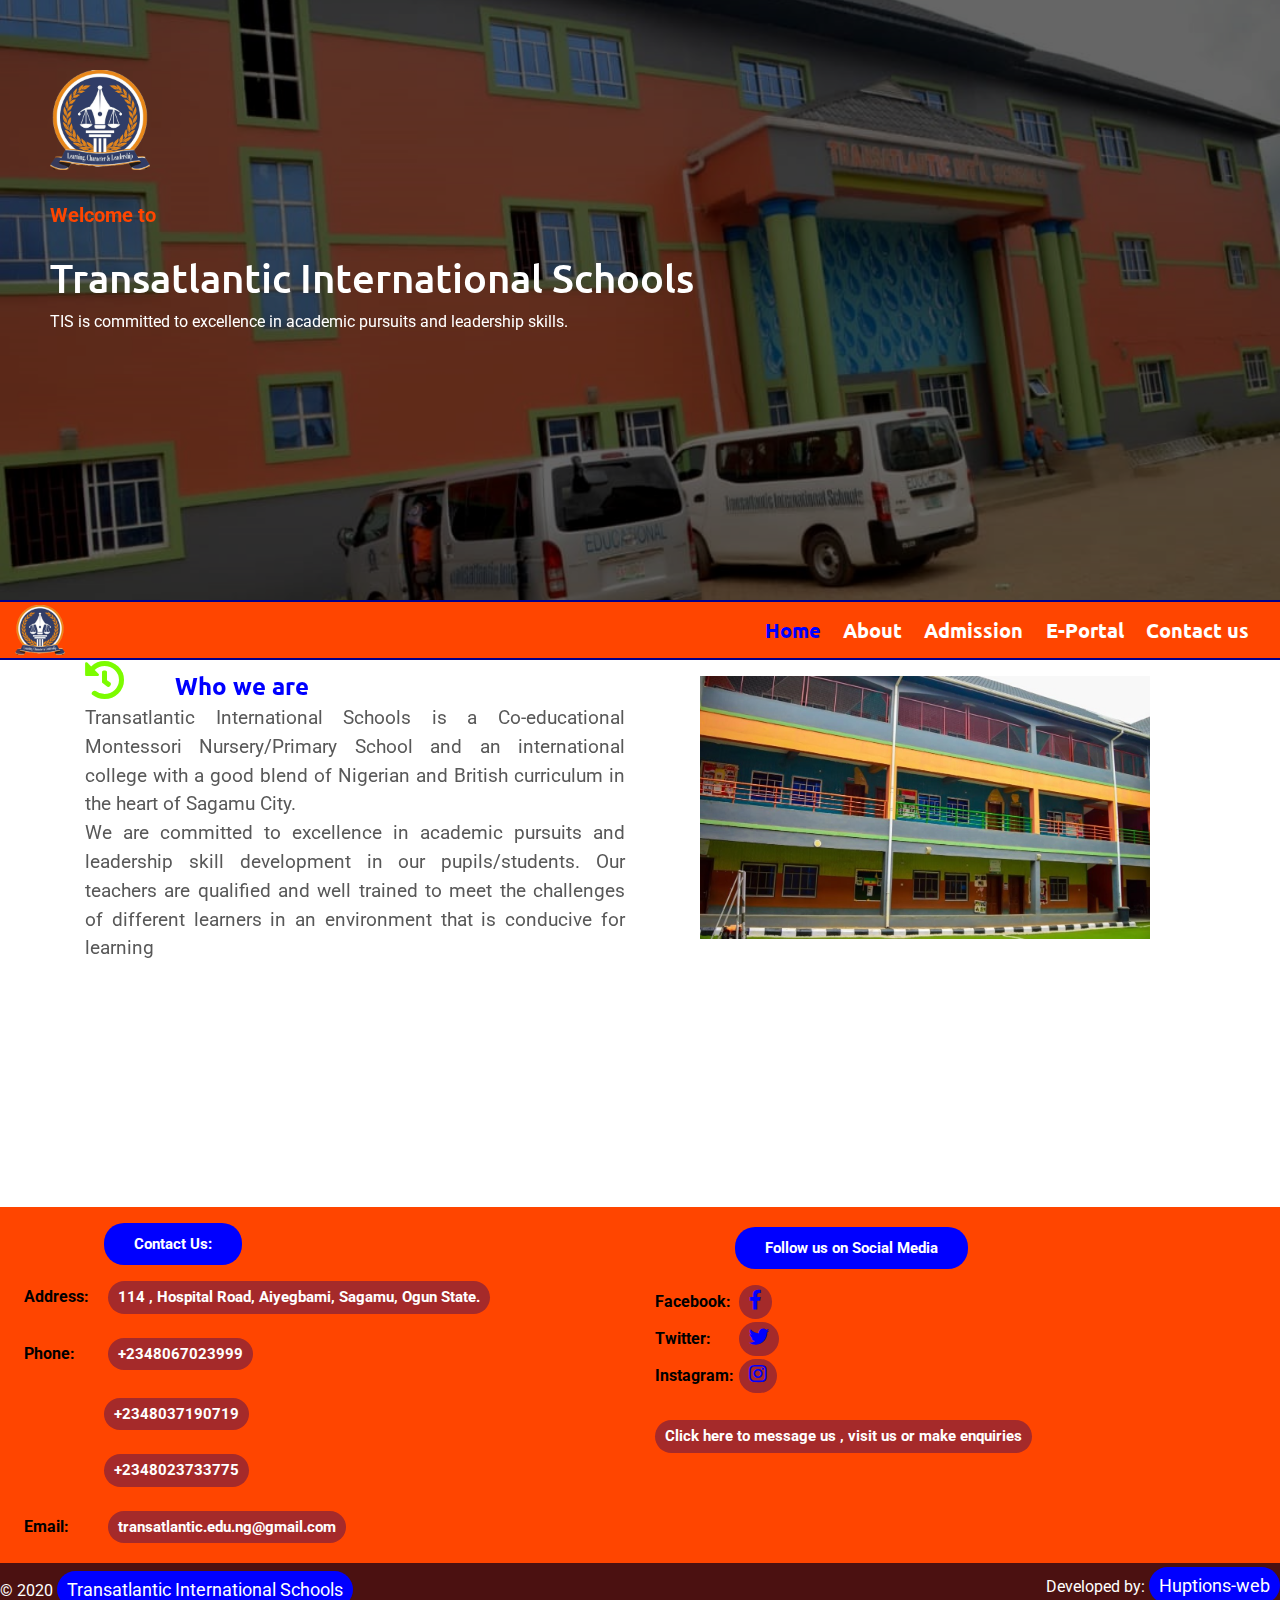
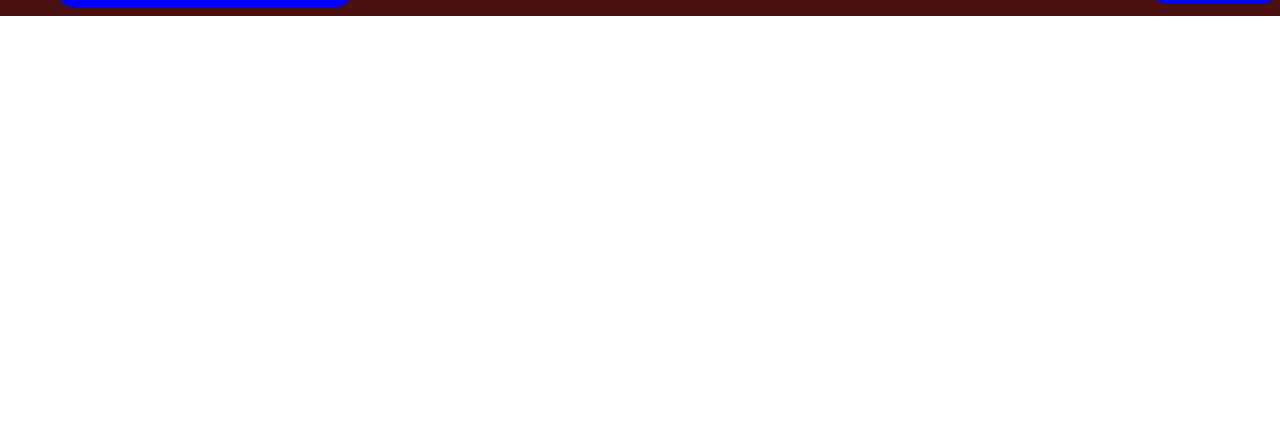
<file: index.html>
<!DOCTYPE html>
<html lang="en">

<head>
  <meta charset="UTF-8">
  <meta name="viewport" content="width=device-width, initial-scale=1.0">
  <title>TIS</title>
  <!-------FONT AWESOME----------->
  <link rel="stylesheet" href="./css/all.css">
  <link rel="stylesheet" href="./webfonts/fa-brands-400.svg">
  <!-- <script src="https://kit.fontawesome.com/3b7f70a446.js" crossorigin="anonymous"></script> -->
  <!---------FAVICON---------->
  <link rel="shortcut icon" type="image/jpg" href="./images/School-Logo1.png">
  <!-- jQuery library -->
  <script src="https://ajax.googleapis.com/ajax/libs/jquery/3.5.1/jquery.min.js"></script>
  <!-- Latest compiled and minified CSS -->
  <link rel="stylesheet" href="https://maxcdn.bootstrapcdn.com/bootstrap/4.5.0/css/bootstrap.min.css">

  <!-- Popper JS -->
  <script src="https://cdnjs.cloudflare.com/ajax/libs/popper.js/1.16.0/umd/popper.min.js"></script>
 <!-- Latest compiled JavaScript -->
<script src="https://maxcdn.bootstrapcdn.com/bootstrap/4.5.0/js/bootstrap.min.js"></script>
<!--data-aos-sanimation-->
<link rel="stylesheet" href="https://unpkg.com/aos@next/dist/aos.css" />
<!--------Main css-------->
<link rel="stylesheet" href="style.css">
<!---------Hamburger Menu ---------->
<link rel="stylesheet" href="./menu.css">
<!---------google fonts--------->
<style>
  @import url('https://fonts.googleapis.com/css2?family=Montserrat:wght@200&family=Roboto:wght@300&family=Ubuntu&display=swap');
  </style>
<!-------Animate.css
<link rel="stylesheet" href="https://cdnjs.cloudflare.com/ajax/libs/animate.css/4.0.0/animate.min.css"/>  -->
</head>

<body>


  <!----------image slider------------>
  <div id="carouselExampleSlidesOnly" class="carousel slide" data-ride="carousel">
    <div class="carousel-inner">
      <div class="carousel-item active">
        <img class="d-block w-100" src="./images/schfront.jpg">
        <div class="carousel-overlay"></div>
      </div>
      <div class="carousel-item">
        <img class="d-block w-100" src="./images/class4.jpg">
        <div class="carousel-overlay"></div>
      </div>
      <div class="carousel-item">
        <img class="d-block w-100" src="./images/tis-children.jpg">
        <div class="carousel-overlay"></div>
      </div>
      <div class="carousel-item">
        <img class="d-block w-100" src="./images/football.jpg">
        <div class="carousel-overlay"></div>
      </div>
      <div class="carousel-item">
        <img class="d-block w-100" src="./images/swimming pool.jpg">
        <div class="carousel-overlay"></div>
      </div>
    </div>
  </div>
  
  <div >
    <div class="header-flex " data-aos="zoom-in" data-aos-easing="ease-in-sine" data-aos-duration="300">
      <div id="overlay-item-1">
        <img src="./images/School-Logo1.png" alt="">
      </div>

      <div id="overlay-item-2">
        <div id="head-span"><span>Welcome to</span></div>
        <br>
        
        <div>
          <h1>Transatlantic International Schools</h1>
        </div>
        <div><span>TIS is committed to excellence in academic pursuits and leadership skills.</span></div>



      </div>
    </div>
  </div>


  <!--------Navigation-------------->
  <div class=" sticky-top" data-aos="zoom-in" data-aos-once ="true" data-aos-easing="ease-in-sine" data-aos-anchor=".overlay" data-aos-duration="300">
    <nav id="nav-bar" class="navbar navbar-expand-lg orange-red">
      <a class="navbar-brand " href="./index.html"><img src="./images/School-Logo1.png" alt=""></a>
      <button class="navbar-toggler" type="button" data-toggle="collapse" data-target="#navbarNav"
        aria-controls="navbarNav" aria-expanded="false" aria-label="Toggle navigation">
        <span class="navbar-toggler-icon"></span>
      </button>
      <div class="collapse navbar-collapse" id="navbarNav">
        <ul class="navbar-nav ml-auto ">
          <li class="nav-item ">
            <a class="nav-link active" href="./index.html" >Home <span
                class="sr-only">(current)</span></a>
          </li>
          <li class="nav-item">
            <a class="nav-link" href="./about.html">About</a>
          </li>
          <li class="nav-item">
            <a class="nav-link" href="./admission.html">Admission</a>
          </li>
          <li class="nav-item">
            <a class="nav-link" href="./academics.html">E-Portal</a>
          </li> <!--
          <li class="nav-item">
            <a class="nav-link " href="./gallery.html">Gallery</a>
          </li>
          <li class="nav-item">
            <a class="nav-link " href="./newsAndEvents.html">News &amp; Events</a>
          </li>
          <li class="nav-item">
            <a class="nav-link " href="./hostelAccomodation.html">Hostel Accomodation</a>
          </li> -->
          <li class="nav-item">
            <a class="nav-link" href="./contact-us.html">Contact us</a>
          </li>
        </ul>
      </div>
    </nav>

    <div class="row d-md-block d-lg-none d-sm-block ">
      <div class="col-md-12 col-lg-12 col-sm-12  px-3 " id="highlight">

        <div class="menu" data-toggle="collapse" data-target="#collapsibleNavbar">
          <div class="menuBurger">
          </div>
        </div>

        <div class="row">
          <div class="col">
            <div class="collapse navbar-collapse position-absolute" id="collapsibleNavbar">
              <ul class="list-group respon-burger">
                <a href="./index.html" style="border-bottom: darkblue solid 2px;">
                  <li class="list-group-item active">Home</li>
                </a>
                <a href="./about.html">
                  <li class="list-group-item ">About</li>
                </a>
                <a href="./admission.html">
                  <li class="list-group-item ">Admission</li>
                </a>
                <a href="./academics.html">
                  <li class="list-group-item ">E-Portal</li>
                </a>
                <!--
                <a href="./gallery.html">
                  <li class="list-group-item ">Gallery </li>
                </a>
                <a href="./newsAndEvents.html">
                  <li class="list-group-item ">News &amp; Events</li>
                </a>
                <a href="./hostelAccomodation.html">
                  <li class="list-group-item ">Hostel Accomodation</li>
                </a> -->
                <a href="./contact-us.html">
                  <li class="list-group-item ">Contact Us</li>
                </a>
              </ul>
            </div>
          </div>
        </div>

      </div>
    </div>
  </div>

  </div>
  <div class="container">
    <div class="row">
      <aside class="col-md-6" data-aos="zoom-in" data-aos-easing="ease-in-sine" data-aos-duration="300" >
        <i class="fas fa-history"></i><span class="head1">Who we are</span>
        <p>Transatlantic International Schools is a Co-educational Montessori Nursery/Primary School and an
          international college with a good blend of Nigerian and British curriculum in the heart of Sagamu City.
          <br>
          We are committed to excellence in academic pursuits and leadership skill development in our pupils/students.
          Our teachers are qualified and well trained to meet the challenges of different learners in an environment
          that is conducive for learning
        </p>

      </aside>
      <aside
        class="col-md-6 pt-3 rounded mx-auto col-md-push-6 text-center " data-aos="zoom-in" data-aos-easing="ease-in-sine" data-aos-duration="300">
        <img class="img-fluid " src="./images/schbuild side.jpg" alt="" width="450px" height="400px">

      </aside>
      <div class="container-fluid">
        <div class="row">
          <aside class="col-md-12" data-aos="zoom-in" data-aos-easing="ease-in-sine" data-aos-duration="300">
            <i class="fas fa-fingerprint"></i><span class="head1">What makes us unique</span>
          </aside>
        </div>
      </div>


      <div class="container">
        <div class="row">

          <aside class="col-md-4 px-5 " data-aos="zoom-in" data-aos-easing="ease-in-sine" data-aos-duration="300">

            <ul>
              <li>
                <p>Montessori methods of teaching in our nursery and primary school</p>
              </li>
              <li>
                <p>A unique blend of British and Nigerian curriculum in our college</p>
              </li>
              <li>
                <p>Professional and well trained teaching and non-teaching staff</p>
              </li>



            </ul>

          </aside>

          <aside class="col-md-4 px-5"data-aos="zoom-in" data-aos-easing="ease-in-sine" data-aos-duration="300">

            <ul>
              <li>
                <p>Well equipped science laboratory</p>
              </li>
              <li>
                <p>Library facility with internet access</p>
              </li>
              <li>
                <p>Coding and robotics from basic classes to college</p>
              </li>
              <li>
                <p>Purpose built boarding facilities</p>
              </li>
            </ul>
          </aside>

          <aside class="col-md-4 px-5" data-aos="zoom-in" data-aos-easing="ease-in-sine" data-aos-duration="300">

            <ul>
              <li>
                <p>Sporting facilities</p>
              </li>
              <li>
                <p>Mini football playing ground</p>
              </li>
              <li>
                <p>Standard swimming pool</p>
              </li>
              <li>
                <p>Taekwondo</p>
              </li>
              <li>
                <p>Table tennis and other indoor games</p>
              </li>
            </ul>
          </aside>
        </div>
      </div>
      <aside class="col-md-12 " data-aos="zoom-in" data-aos-easing="ease-in-sine" data-aos-duration="300">
        <i class="fa fa-low-vision " aria-hidden="true"></i><span class="head1">Our Vision</span>

        <p> To develop and nurture future leaders through academic excellence and sound moral teachings</p>
        <i class="fas fa-road"></i><span class="head1">Our Mission</span>

        <p> Transatlantic International School shall be a veritable institution for academic excellence and high moral
          standards. </p>
        <p> We shall nurture the individual talent and ability of our students through rigorous standard base academic
          instructions, proactive and adaptable professionals, evolving and progressive academic curriculum and world
          class techniques and facilities.</p>
        <i class="fab fa-vuejs"></i><span class="head1">Our Values</span>
        <p>Diversity , Communality , Mutual Respect , Excellence, Learning for all.</p>



      </aside>



    </div>
  </div>

  <!-- Footer -->
  <footer class="page-footer font-small orange-red" data-aos="slide-down" data-aos-easing="ease-in-sine" data-aos-duration="300">

    <!-- Footer Elements -->
    <div class="container-fluid px-4 py-3">

      <!-- Grid row-->
      <div class="row">

        <!-- Grid column -->
        <!--Left Footer-->
        <div class="col-md-6 left-footer">

          <button id="footer-button" class="phone-button1">
            Contact Us:</button>
          <p></p>
          <label class="flabel" for="address"><strong>Address:</strong></label>
          <button class="phone-button mb-4">114 , Hospital Road, Aiyegbami, Sagamu, Ogun State.</button>
          <br>
          <label class="flabel" for="Phone"><strong>Phone:</strong></label>
          <a href="tel:+2348067023999"><button class="phone-button">+2348067023999</button></a>
          <br>
          <br>
          <div class="footer-tel"><a href="tel:+2348037190719"><button class="phone-button">+2348037190719</button></a>
          </div>
          <br>
          <div class="footer-tel"><a href="tel:+2348023733775"><button class="phone-button">+2348023733775</button></a>
          </div>

          <br>
          <label class="flabel" for="email"><strong>Email:</strong></label>
          <button class="phone-button">transatlantic.edu.ng@gmail.com</button>



        </div>
        <!-- Right Footer-->
        <div class="col-md-6 py-1 right-footer">
          <div class="row">
            <div class="col-sm-12">
              <button id="footer-button" class="phone-button1">
                Follow us on Social Media</button>
            </div> 
            
            <div class="col-sm-12 mb-1">
              <p></p>
              <!-- Facebook -->
              <label class="flabel" for="Phone"><strong>Facebook: </strong> </label>
              <a href="https://www.facebook.com/transatlantic.tissagamu.5" target="_blank" class="fb-ic"><button
                  class="phone-button"><i class="fab fa-facebook-f fa-sm white-text   fa-2x"> </i></button></a>
              </a>
              <br>
              <!-- Twitter -->
              <label class="flabel" for="Phone"><strong>Twitter: </strong> </label>
              <a href="https://twitter.com/TISSagamu?fbclid=IwAR2NcwVfiti1mdEPLuRrrgazNA62UHzjVBWa6Z8izoxHnrkAF1EKNpi2HZA"
                target="_blank" class="tw-ic">
                <button class="phone-button"><i class="fab fa-twitter fa-sm white-text   fa-2x"> </i></button>

              </a>
              <br>
              <!--Instagram-->
              <label class="flabel" for="Phone"><strong>Instagram: </strong> </label>
              <a href="https://www.instagram.com/tis_sagamu/" target="_blank" class="ins-ic">
                <button class="phone-button"> <i class="fab fa-instagram fa-sm white-text  fa-2x"> </i></button>
              </a>
              <br>
              <br>
              <div>
                <a href="./contact-us.html"><button class="phone-button"> Click here to message us , visit us or make enquiries</button></a>

              </div>
            </div>
          </div>

        </div>
        <!-- Grid column -->

      </div>
      <!-- Grid row-->

    </div>
    <!-- Footer Elements -->
    <div class="footer-div">
      <!-- Copyright -->
      <div class="footer-copyright text-center py-2">© 2020
        <button class="phone-button1"><a href="http://transatlantic-hall.com"> Transatlantic International
            Schools</a></button>

      </div>
      <!-- Copyright -->

      <!-- developer info -->
      <div class="footer-copyright text-center py-1"> Developed by:
        <button class="phone-button1"><a href="tel:+2348161314411"> Huptions-web</a></button>

      </div>
    </div>
    <!-- Cdeveloper info -->

  </footer>
  <!-- Footer -->



   <!--DATA-AOS-ANIMATION-->
 <script src="https://unpkg.com/aos@next/dist/aos.js"></script>
 <script>
   AOS.init();
 </script>
 <!--Hamburger Menu-->
  <script src="./menu.js"></script>
   <!--to give active link a border-bottom-->
  
 

</body>

</html>
</file>
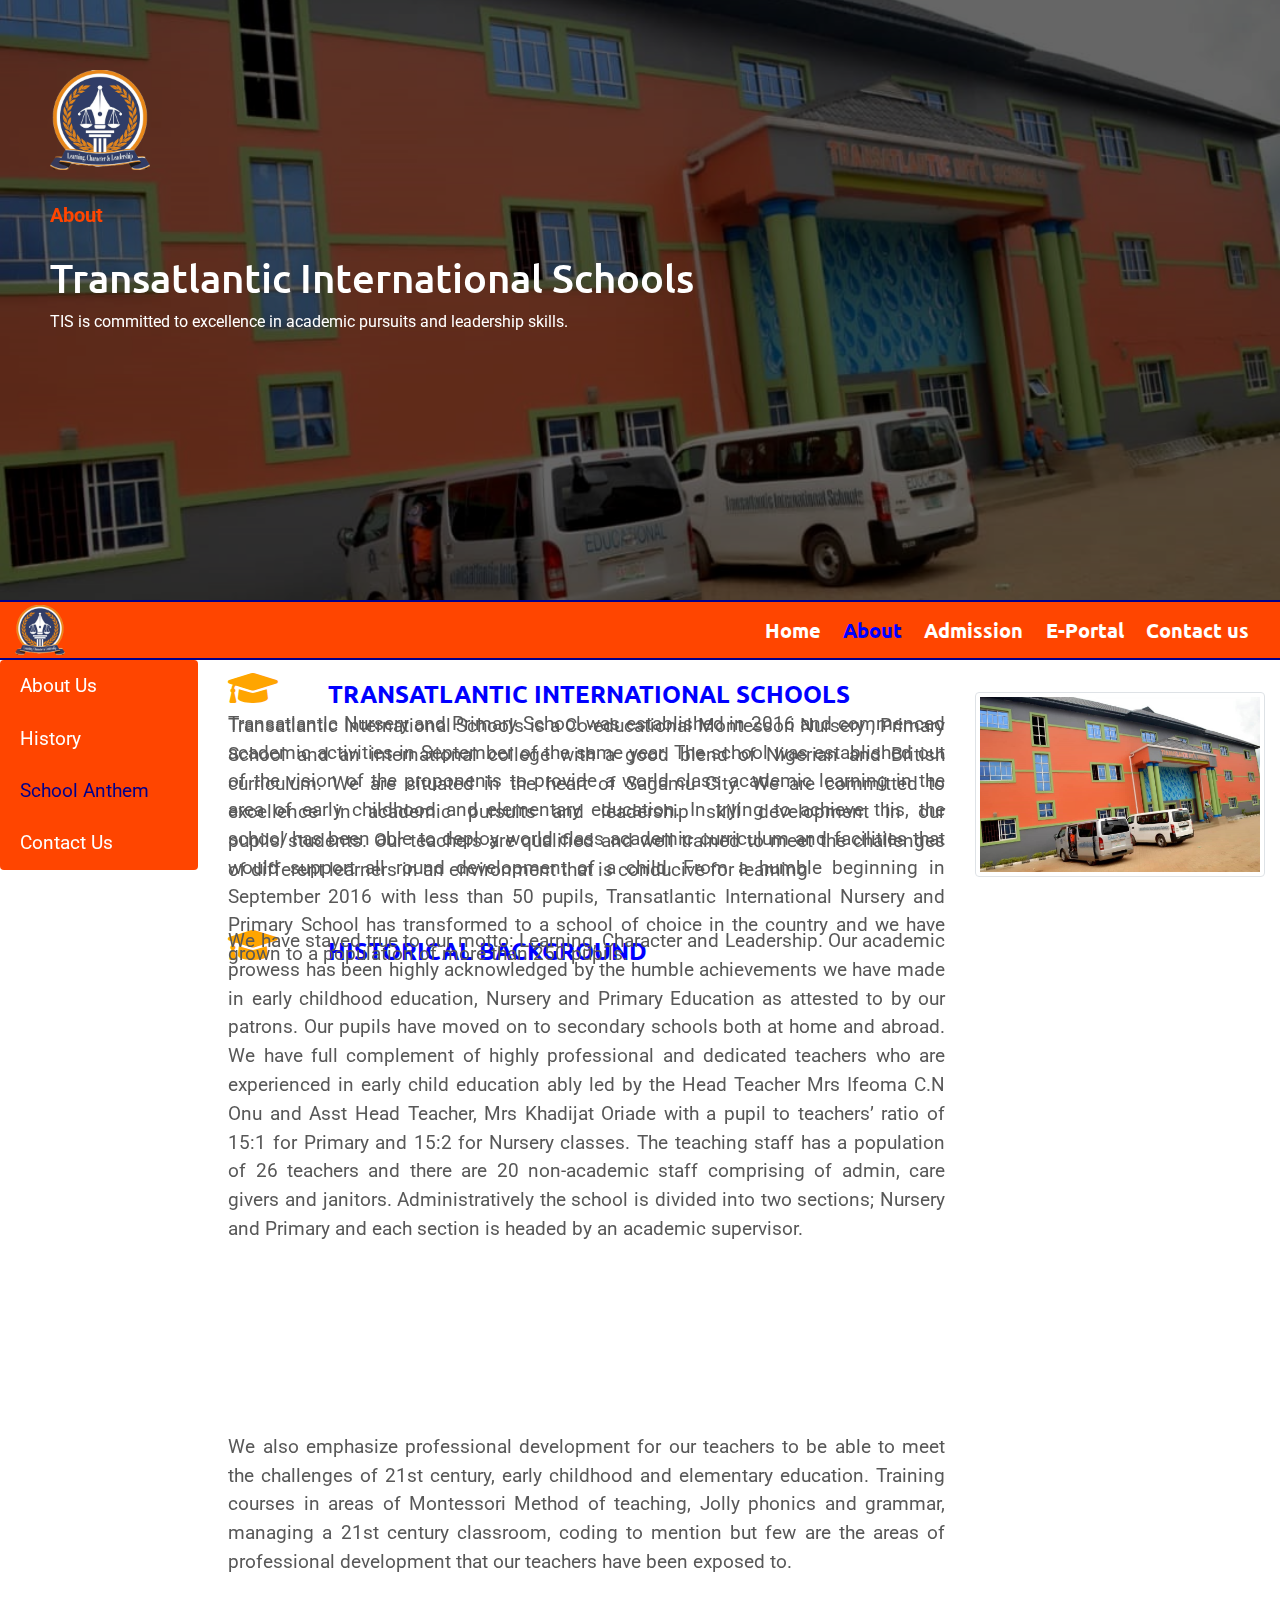
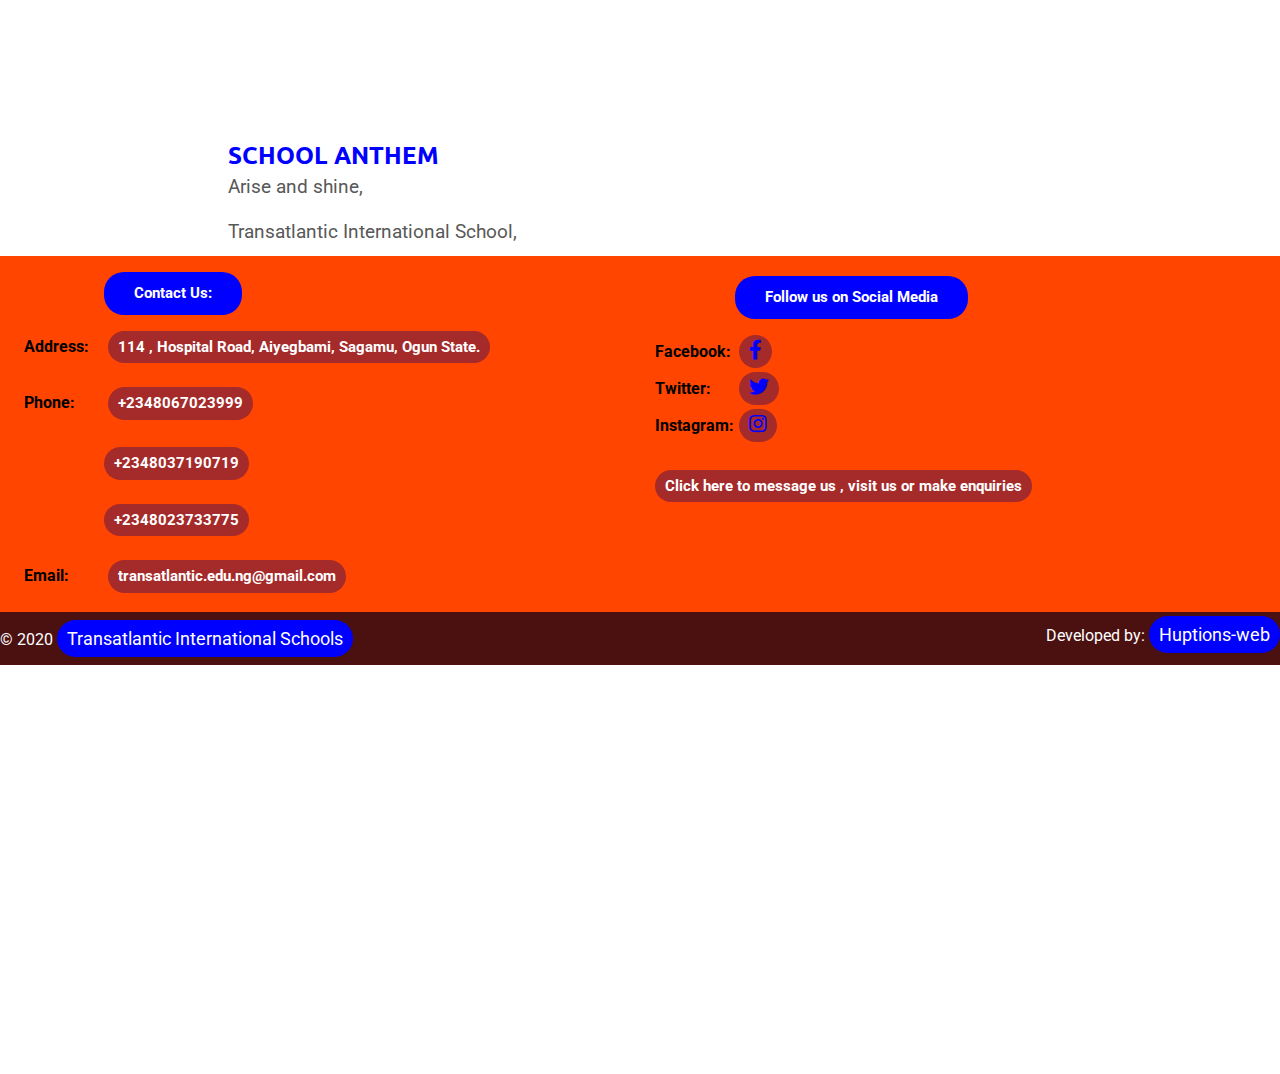
<file: about.html>
<!DOCTYPE html>
<html lang="en">

<head>
  <meta charset="UTF-8">
  <meta name="viewport" content="width=device-width, initial-scale=1.0">
  <title>TIS</title>
  <!-------FONT AWESOME----------->
  <link rel="stylesheet" href="./css/all.css">
  <link rel="stylesheet" href="./webfonts/fa-brands-400.svg">
  <!-- <script src="https://kit.fontawesome.com/3b7f70a446.js" crossorigin="anonymous"></script> -->
  <!---------FAVICON---------->
  <link rel="shortcut icon" type="image/jpg" href="./images/School-Logo1.png">
  <!-- jQuery library -->
  <script src="https://ajax.googleapis.com/ajax/libs/jquery/3.5.1/jquery.min.js"></script>
  <!-- Latest compiled and minified CSS -->
  <link rel="stylesheet" href="https://maxcdn.bootstrapcdn.com/bootstrap/4.5.0/css/bootstrap.min.css">
  <!-- Popper JS -->
  <script src="https://cdnjs.cloudflare.com/ajax/libs/popper.js/1.16.0/umd/popper.min.js"></script>

<!-- Latest compiled JavaScript -->
<script src="https://maxcdn.bootstrapcdn.com/bootstrap/4.5.0/js/bootstrap.min.js"></script>
<!--data-aos-sanimation-->
<link rel="stylesheet" href="https://unpkg.com/aos@next/dist/aos.css" />
<!--------Main css-------->
<link rel="stylesheet" href="style.css">
<!---------Hamburger Menu ---------->
<link rel="stylesheet" href="./menu.css">

<!---------google fonts--------->
<style>
  @import url('https://fonts.googleapis.com/css2?family=Montserrat:wght@200&family=Roboto:wght@300&family=Ubuntu&display=swap');
  </style>
<!-------Animate.css
<link rel="stylesheet" href="https://cdnjs.cloudflare.com/ajax/libs/animate.css/4.0.0/animate.min.css"/>  -->
</head>

<body style="position: relative;" data-spy="scroll" data-target="#scroll-about">


  <!----------image slider------------>
  <div id="carouselExampleSlidesOnly" class="carousel slide" data-ride="carousel">
    <div class="carousel-inner">
      <div class="carousel-item active">
        <img class="d-block w-100" src="./images/schfront.jpg">
        <div class="carousel-overlay"></div>
      </div>
      <div class="carousel-item">
        <img class="d-block w-100" src="./images/class4.jpg">
        <div class="carousel-overlay"></div>
      </div>
      <div class="carousel-item">
        <img class="d-block w-100" src="./images/tis-children.jpg">
        <div class="carousel-overlay"></div>
      </div>
      <div class="carousel-item">
        <img class="d-block w-100" src="./images/football.jpg">
        <div class="carousel-overlay"></div>
      </div>
      <div class="carousel-item">
        <img class="d-block w-100" src="./images/swimming pool.jpg">
        <div class="carousel-overlay"></div>
      </div>
    </div>
  </div>



    <div class="header-flex " data-aos="zoom-in" data-aos-easing="ease-in-sine" data-aos-duration="300">
      <div id="overlay-item-1">
        <img src="./images/School-Logo1.png" alt="">
      </div>

      <div id="overlay-item-2">
        <div id="head-span"><span>About</span></div>
        <br>
        
        <div>
          <h1>Transatlantic International Schools</h1>
        </div>
        <div><span>TIS is committed to excellence in academic pursuits and leadership skills.</span></div>



      </div>
    </div>
  


  <!--------Navigation-------------->
  <div class=" sticky-top" data-aos="zoom-in" data-aos-once ="true" data-aos-easing="ease-in-sine" data-aos-anchor=".overlay" data-aos-duration="300">
    <nav id="nav-bar" class="navbar navbar-expand-lg orange-red">
      <a class="navbar-brand " href="./index.html"><img src="./images/School-Logo1.png" alt=""></a>
      <button class="navbar-toggler" type="button" data-toggle="collapse" data-target="#navbarNav"
        aria-controls="navbarNav" aria-expanded="false" aria-label="Toggle navigation">
        <span class="navbar-toggler-icon"></span>
      </button>
      <div class="collapse navbar-collapse" id="navbarNav">
        <ul class="navbar-nav ml-auto ">
          <li class="nav-item ">
            <a class="nav-link " href="./index.html">Home </a>
          </li>
          <li class="nav-item">
            <a class="nav-link active" href="./about.html" >About<span
                class="sr-only">(current)</span></a>
          </li>
          <li class="nav-item">
            <a class="nav-link" href="./admission.html">Admission</a>
          </li>
          <li class="nav-item">
            <a class="nav-link" href="./academics.html">E-Portal</a>
          </li>  <!--
          <li class="nav-item">
            <a class="nav-link " href="./gallery.html">Gallery</a>
          </li>
         
          <li class="nav-item">
            <a class="nav-link " href="./newsAndEvents.html">News &amp; Events</a>
          </li>
          <li class="nav-item">
            <a class="nav-link " href="./hostelAccomodation.html">Hostel Accomodation</a>
          </li> -->
          <li class="nav-item">
            <a class="nav-link" href="./contact-us.html">Contact us</a>
          </li>
        </ul>
      </div>
    </nav>

    <div class="row d-md-block d-lg-none d-sm-block ">
      <div class="col-md-12 col-lg-12 col-sm-12  px-3 " id="highlight">

        <div class="menu" data-toggle="collapse" data-target="#collapsibleNavbar">
          <div class="menuBurger">
          </div>
        </div>

        <div class="row">
          <div class="col">
            <div class="collapse navbar-collapse position-absolute" id="collapsibleNavbar">
              <ul class="list-group respon-burger">
                <a href="./index.html">
                  <li class="list-group-item ">Home</li>
                </a>
                <a href="./about.html">
                  <li class="list-group-item active" style="border-bottom: darkblue solid 2px;">About</li>
                </a>
                <a href="./admission.html">
                  <li class="list-group-item ">Admission</li>
                </a>
                <a href="./academics.html">
                  <li class="list-group-item ">E-Portal</li>
                </a>
                <!--
                <a href="./gallery.html"><li class="list-group-item ">Gallery </li></a>
                <a href="./newsAndEvents.html"><li class="list-group-item ">News &amp; Events</li></a>
                <a href="./hostelAccomodation.html"><li class="list-group-item ">Hostel Accomodation</li></a>
                -->
                <a href="./contact-us.html">
                  <li class="list-group-item ">Contact Us</li>
                </a>
              </ul>
            </div>
          </div>
        </div>

      </div>
    </div>
  </div>

 
  
  <!--TESTING SCROLL SPY-->
  <div class="container-fluid" >
    <div class="row">
      <div id="scroll-about" class="list-group col-md-2 col-lg-2" data-aos="slide-right" data-aos-easing="ease-in-sine"
      data-aos-duration="300">
        <a class="list-group-item list-group-item-action" href="#about">About Us</a>
        <a class="list-group-item list-group-item-action" href="#list-item-1">History</a>
        <a class="list-group-item list-group-item-action" href="#list-item-2">School Anthem</a>
        <a class="list-group-item list-group-item-action" href="./contact-us.html">Contact Us</a>
        
      </div>
      <div data-spy="scroll" data-target="#scroll-about" class="scrollspy-example  col-md-10 col-lg-7" >
        <h4 id="about" ></h4>
        <i class="fas fa-graduation-cap"></i><span class="head1" data-aos="zoom-in" data-aos-delay="300" data-aos-easing="ease-in-sine"
        data-aos-duration="300">TRANSATLANTIC INTERNATIONAL
          SCHOOLS</span>


        <p data-aos="slide-down" data-aos-easing="ease-in-sine"
        data-aos-duration="300">Transatlantic International Schools is a Co-educational Montessori Nursery , Primary School and an
          international college with a good blend of Nigerian and British curriculum. We are situated in the heart of
          Sagamu City.
          We are committed to excellence in academic pursuits and leadership skill development in our pupils/students.
          Our teachers are qualified and well trained to meet the challenges of different learners in an environment
          that is conducive for learning
        </p>
        <h4 id="list-item-1"></h4>
        <br>
        <i class="fas fa-graduation-cap"></i><span class="head1">HISTORICAL BACKGROUND</span>

        <p data-aos="slide-down" data-aos-easing="ease-in-sine"
        data-aos-duration="300">
          Transatlantic Nursery and Primary School was established in 2016 and commenced academic activities in
          September of the same year.
          The school was established out of the vision of the proponents to provide a world class academic learning in
          the area of early childhood and elementary education.
          In trying to achieve this, the school has been able to deploy world class academic curriculum and facilities
          that would support all round development of a child.
          From a humble beginning in September 2016 with less than 50 pupils, Transatlantic International Nursery and
          Primary School has transformed to a school of choice in the country and we have grown to a population of more
          than 250 pupils.</p>
          <p data-aos="slide-down" data-aos-easing="ease-in-sine"
          data-aos-duration="300">
          We have stayed true to our motto: Learning, Character and Leadership. Our academic prowess has been highly
          acknowledged by the humble achievements we have made in early childhood education, Nursery and Primary
          Education as attested to by our patrons. Our pupils have moved on to secondary schools both at home and
          abroad.
          We have full complement of highly professional and dedicated teachers who are experienced in early child
          education ably led by the Head Teacher Mrs Ifeoma C.N Onu and Asst Head Teacher, Mrs Khadijat Oriade with a
          pupil to teachers’ ratio of 15:1 for Primary and 15:2 for Nursery classes. The teaching staff has a population
          of 26 teachers and there are 20 non-academic staff comprising of admin, care givers and janitors.
          Administratively the school is divided into two sections; Nursery and Primary and each section is headed by an
          academic supervisor. </p>
          <p data-aos="slide-down" data-aos-easing="ease-in-sine"
          data-aos-duration="300">
          We also emphasize professional development for our teachers to be able to meet the challenges of 21st century,
          early childhood and elementary education. Training courses in areas of Montessori Method of teaching, Jolly
          phonics and grammar, managing a 21st century classroom, coding to mention but few are the areas of
          professional development that our teachers have been exposed to.
        </p>

        <h4 id="list-item-2" class="mt-md-3"></h4>
        <span class="head1" data-aos="slide-down" data-aos-easing="ease-in-sine"
        data-aos-duration="300">SCHOOL ANTHEM</span>
        <p>Arise and shine,</p>
        <p>Transatlantic International School,</p>
        <p>A place of joy that molds our future,</p>
        <p>As a joy of many generations.</p>
        
        <p>Oh we celebrate our great school,</p>
        <p>Yes we embrace our core values </p>
        <p>Godliness, excellence, creativity,</p>
        <p>Moral, character and leadership.</p>
        <p>Keep moving higher, moving on,</p>
        <p>Keep moving higher, T.I.S</p>
        <p>The joy of many generations.</p>

        

      </div>
      <div class=" col-lg-3 mt-md-3 d-none d-lg-block">
        
        <img class="mt-md-3 img-thumbnail img-fluid" src="./images/schfront.jpg" style="width:25vw;" alt="" data-aos="flip-down" data-aos-easing="ease-in-sine"
        data-aos-duration="300">
        <img class="mt-md-3 img-thumbnail img-fluid" src="./images/class4.jpg" style="width:25vw;" alt="" data-aos="flip-down" data-aos-easing="ease-in-sine"
        data-aos-duration="300">
        <img class="mt-md-3 img-thumbnail img-fluid" src="./images/taekwondo3.jpg" style="width:25vw;" alt="" data-aos="flip-down" data-aos-easing="ease-in-sine"
        data-aos-duration="300">
        <img class="mt-md-3 img-thumbnail img-fluid" src="./images/img4.jpg" style="width:25vw;" alt="" data-aos="flip-down" data-aos-easing="ease-in-sine"
        data-aos-duration="300">
        <img class="mt-md-3 img-thumbnail img-fluid" src="./images/img.jpg" style="width:25vw;" alt="" data-aos="flip-down" data-aos-easing="ease-in-sine"
        data-aos-duration="300">
        <img class="mt-md-3 img-thumbnail img-fluid" src="./images/tis-children.jpg" style="width:25vw;" alt="" data-aos="flip-down" data-aos-easing="ease-in-sine"
        data-aos-duration="300"> 
        <img class="mt-md-3 img-thumbnail img-fluid" src="./images/lab.jpg" style="width:25vw;" alt="" data-aos="flip-down" data-aos-easing="ease-in-sine"
        data-aos-duration="300">
      </div>
      <div id="carouselExampleControls" class="carousel slide   d-md-block d-lg-none d-xl-none" data-ride="carousel">
        <div class="carousel-inner">
          <div class="carousel-item active">
            <img src="./images/schfront.jpg" class="d-block w-100 img-thumbnail img-fluid" alt="...">
          </div>
          <div class="carousel-item">
            <img src="./images/class4.jpg" class="d-block w-100 img-thumbnail img-fluid" alt="...">
          </div>
          <div class="carousel-item">
            <img src="./images/taekwondo3.jpg" class="d-block w-100 img-thumbnail img-fluid" alt="...">
          </div>
          <div class="carousel-item">
            <img src="./images/img4.jpg" class="d-block w-100 img-thumbnail img-fluid" alt="...">
          </div>
          <div class="carousel-item">
            <img src="./images/img.jpg" class="d-block w-100 img-thumbnail img-fluid" alt="...">
          </div>
          <div class="carousel-item">
            <img src="./images/tis-children.jpg" class="d-block w-100 img-thumbnail img-fluid" alt="...">
          </div>
          <div class="carousel-item">
            <img src="./images/lab.jpg" class="d-block w-100 img-thumbnail img-fluid" alt="...">
          </div>
        </div>
        <a class="carousel-control-prev" href="#carouselExampleControls" role="button" data-slide="prev">
          <span class="carousel-control-prev-icon" aria-hidden="true"></span>
          <span class="sr-only">Previous</span>
        </a>
        <a class="carousel-control-next" href="#carouselExampleControls" role="button" data-slide="next">
          <span class="carousel-control-next-icon" aria-hidden="true"></span>
          <span class="sr-only">Next</span>
        </a>
      </div>


    </div>
  
  </div>
 






  </div>
<!-- Footer -->
<footer class="page-footer font-small orange-red" data-aos="slide-down" data-aos-easing="ease-in-sine"
data-aos-duration="300">

  <!-- Footer Elements -->
  <div class="container-fluid px-4 py-3">

    <!-- Grid row-->
    <div class="row">

      <!-- Grid column -->
      <!--Left Footer-->
      <div class="col-md-6 left-footer">

        <button id="footer-button" class="phone-button1">
          Contact Us:</button>
        <p></p>
        <label class="flabel" for="address"><strong>Address:</strong></label>
        <button class="phone-button mb-4">114 , Hospital Road, Aiyegbami, Sagamu, Ogun State.</button>
        <br>
        <label class="flabel" for="Phone"><strong>Phone:</strong></label>
        <a href="tel:+2348067023999"><button class="phone-button">+2348067023999</button></a>
        <br>
        <br>
        <div class="footer-tel"><a href="tel:+2348037190719"><button class="phone-button">+2348037190719</button></a>
        </div>
        <br>
        <div class="footer-tel"><a href="tel:+2348023733775"><button class="phone-button">+2348023733775</button></a>
        </div>

        <br>
        <label class="flabel" for="email"><strong>Email:</strong></label>
        <button class="phone-button">transatlantic.edu.ng@gmail.com</button>



      </div>
      <!-- Right Footer-->
      <div class="col-md-6 py-1 right-footer">
        <div class="row">
          <div class="col-sm-12">
            <button id="footer-button" class="phone-button1">
              Follow us on Social Media</button>
          </div> 
          
          <div class="col-sm-12 mb-1">
            <p></p>
            <!-- Facebook -->
            <label class="flabel" for="Phone"><strong>Facebook: </strong> </label>
            <a href="https://www.facebook.com/transatlantic.tissagamu.5" target="_blank" class="fb-ic"><button
                class="phone-button"><i class="fab fa-facebook-f fa-sm white-text   fa-2x"> </i></button></a>
            </a>
            <br>
            <!-- Twitter -->
            <label class="flabel" for="Phone"><strong>Twitter: </strong> </label>
            <a href="https://twitter.com/TISSagamu?fbclid=IwAR2NcwVfiti1mdEPLuRrrgazNA62UHzjVBWa6Z8izoxHnrkAF1EKNpi2HZA"
              target="_blank" class="tw-ic">
              <button class="phone-button"><i class="fab fa-twitter fa-sm white-text   fa-2x"> </i></button>

            </a>
            <br>
            <!--Instagram-->
            <label class="flabel" for="Phone"><strong>Instagram: </strong> </label>
            <a href="https://www.instagram.com/tis_sagamu/" target="_blank" class="ins-ic">
              <button class="phone-button"> <i class="fab fa-instagram fa-sm white-text  fa-2x"> </i></button>
            </a>
            <br>
            <br>
            <div>
              <a href="./contact-us.html"><button class="phone-button"> Click here to message us , visit us or make enquiries</button></a>

            </div>
          </div>
        </div>

      </div>
      <!-- Grid column -->

    </div>
    <!-- Grid row-->

  </div>
  <!-- Footer Elements -->
  <div class="footer-div">
    <!-- Copyright -->
    <div class="footer-copyright text-center py-2">© 2020
      <button class="phone-button1"><a href="http://transatlantic-hall.com"> Transatlantic International
          Schools</a></button>

    </div>
    <!-- Copyright -->

    <!-- developer info -->
    <div class="footer-copyright text-center py-1"> Developed by:
      <button class="phone-button1"><a href="tel:+2348161314411"> Huptions-web</a></button>

    </div>
  </div>
  <!-- Cdeveloper info -->

</footer>
<!-- Footer -->

  <!--scroll spy-->
  <script>$('body').scrollspy({ target: '#scroll-about', offset: 500 })</script>
  <script>
    $("body").attr({
      "data-spy": "scroll",
      "data-target": "#scroll-about"
    }).scrollspy({
      offset: 500
    });
  </script>


  <!---Hamburger menu-->
  <script src="./menu.js"></script>
  <!--DATA-AOS-ANIMATION-->
  <script src="https://unpkg.com/aos@next/dist/aos.js"></script>
  <script>
    AOS.init();
  </script>
  <script src="./menu.js"></script>


  <script>
    $(document).ready(function() {
  $("#myCarousel").on("slide.bs.carousel", function(e) {
    var $e = $(e.relatedTarget);
    var idx = $e.index();
    var itemsPerSlide = 4;
    var totalItems = $(".carousel-item").length;

    if (idx >= totalItems - (itemsPerSlide - 1)) {
      var it = itemsPerSlide - (totalItems - idx);
      for (var i = 0; i < it; i++) {
        // append slides to end
        if (e.direction == "left") {
          $(".carousel-item")
            .eq(i)
            .appendTo(".carousel-inner");
        } else {
          $(".carousel-item")
            .eq(0)
            .appendTo($(this).find(".carousel-inner"));
        }
      }
    }
  });
});

  </script>








</body>

</html>
</file>
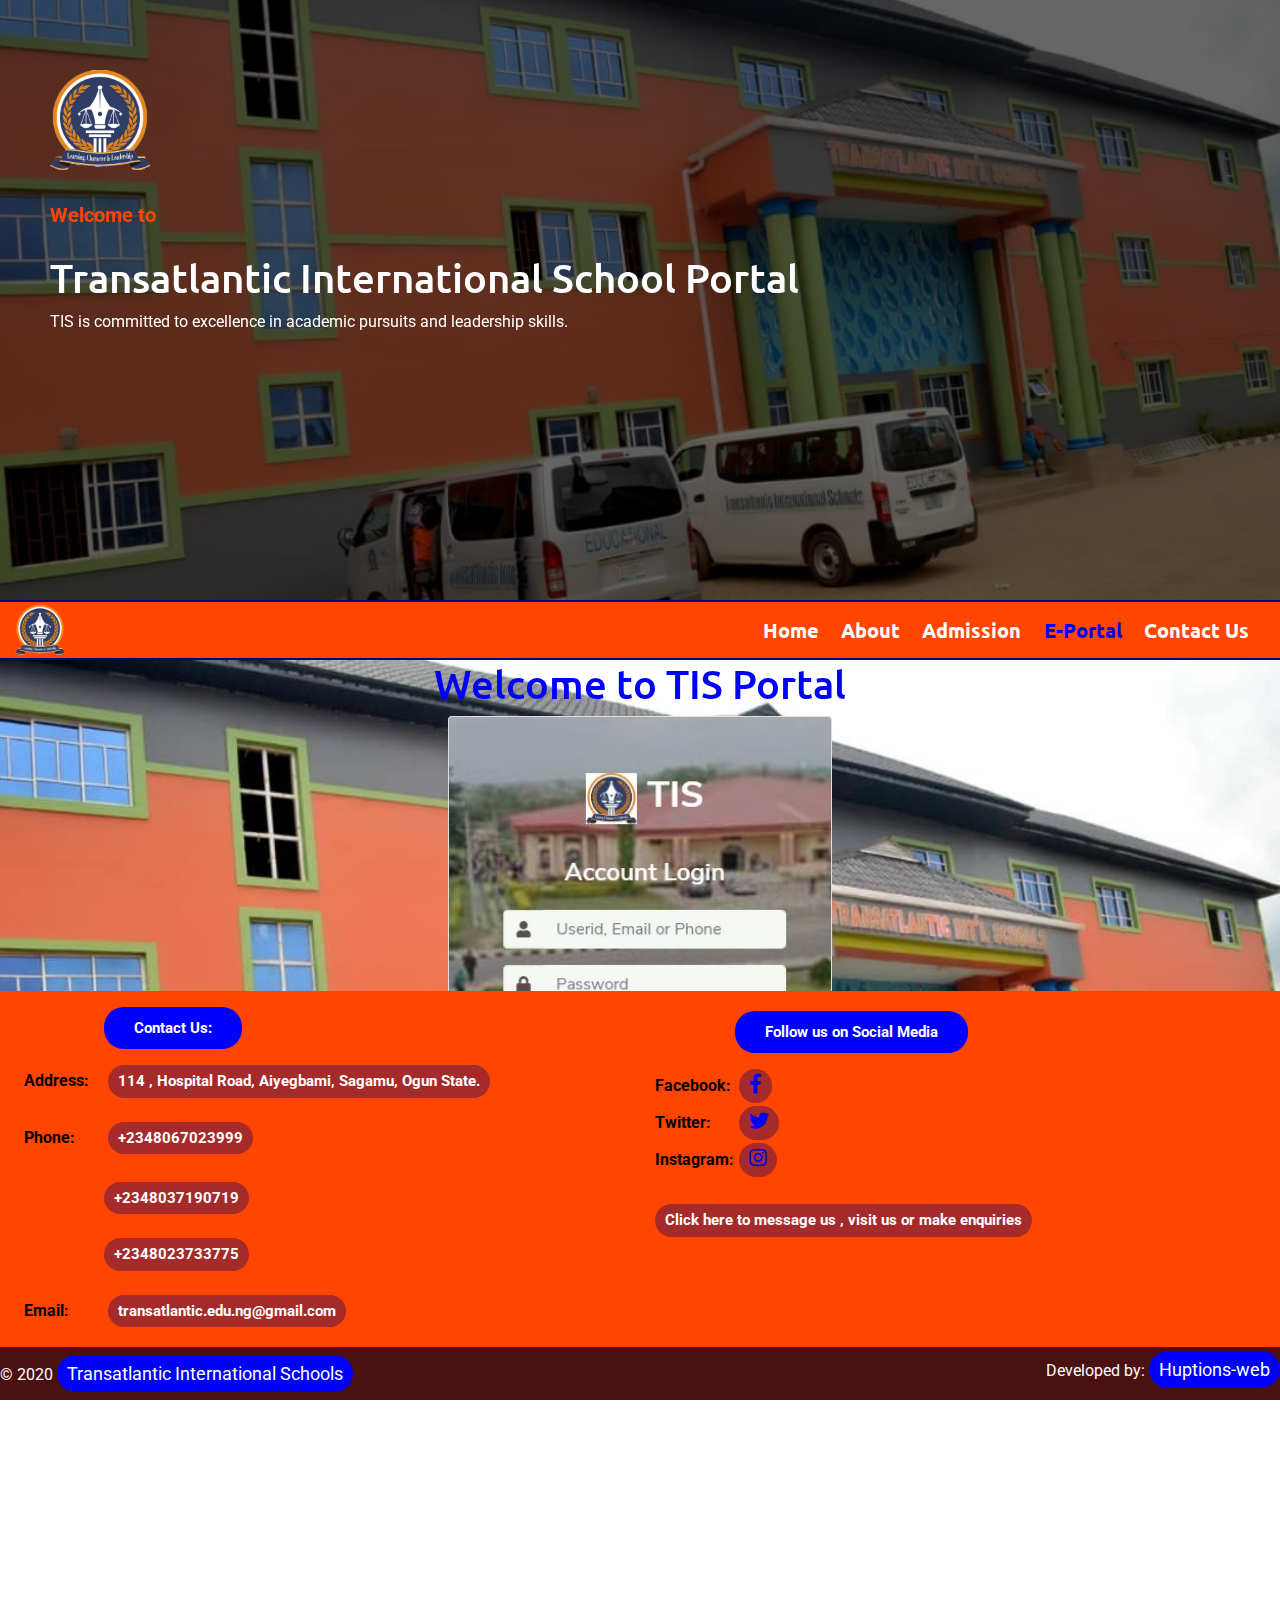
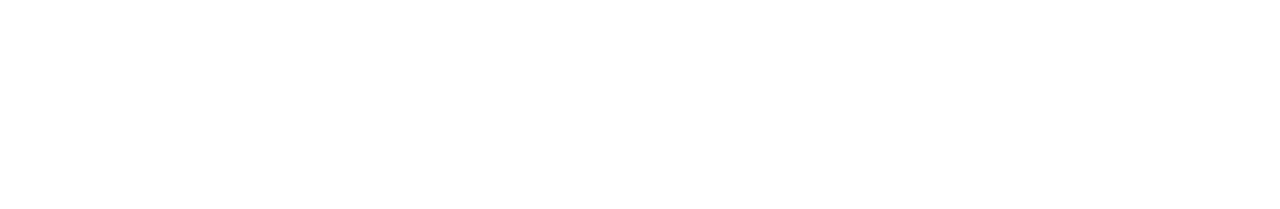
<file: academics.html>
<!DOCTYPE html>
<html lang="en">
<head>
    <meta charset="UTF-8">
    <meta name="viewport" content="width=device-width, initial-scale=1.0">
    <title>TIS</title>
<!-------FONT AWESOME----------->
<link rel="stylesheet" href="./css/all.css">
<link rel="stylesheet" href="./webfonts/fa-brands-400.svg">
<!-- <script src="https://kit.fontawesome.com/3b7f70a446.js" crossorigin="anonymous"></script> -->
<!---------FAVICON---------->
<link rel="shortcut icon" type="image/jpg" href="./images/School-Logo1.png">
<!-- jQuery library -->
<script src="https://ajax.googleapis.com/ajax/libs/jquery/3.5.1/jquery.min.js"></script>
<!-- Latest compiled and minified CSS -->
<link rel="stylesheet" href="https://maxcdn.bootstrapcdn.com/bootstrap/4.5.0/css/bootstrap.min.css">
<!-- Popper JS -->
<script src="https://cdnjs.cloudflare.com/ajax/libs/popper.js/1.16.0/umd/popper.min.js"></script>

<!-- Latest compiled JavaScript -->
<script src="https://maxcdn.bootstrapcdn.com/bootstrap/4.5.0/js/bootstrap.min.js"></script>
<!--data-aos-sanimation-->
<link rel="stylesheet" href="https://unpkg.com/aos@next/dist/aos.css" />
<!--------Main css-------->
<link rel="stylesheet" href="style.css">
<!---------Hamburger Menu ---------->
<link rel="stylesheet" href="./menu.css">
<!---------google fonts--------->
<style>
  @import url('https://fonts.googleapis.com/css2?family=Montserrat:wght@200&family=Roboto:wght@300&family=Ubuntu&display=swap');
  </style>
<!-------Animate.css
<link rel="stylesheet" href="https://cdnjs.cloudflare.com/ajax/libs/animate.css/4.0.0/animate.min.css"/>  -->
</head>
<body >

    
    <!----------image slider------------> 
    <div id="carouselExampleSlidesOnly" class="carousel slide" data-ride="carousel">
      <div class="carousel-inner">
        <div class="carousel-item active">
          <img class="d-block w-100" src="./images/schfront.jpg">
          <div class="carousel-overlay"></div>
        </div>
        <div class="carousel-item">
          <img class="d-block w-100" src="./images/class4.jpg">
          <div class="carousel-overlay"></div>
        </div>
        <div class="carousel-item">
          <img class="d-block w-100" src="./images/tis-children.jpg">
          <div class="carousel-overlay"></div>
        </div>
        <div class="carousel-item">
          <img class="d-block w-100" src="./images/football.jpg">
          <div class="carousel-overlay"></div>
        </div>
        <div class="carousel-item">
          <img class="d-block w-100" src="./images/swimming pool.jpg">
          <div class="carousel-overlay"></div>
        </div>
      </div>
    </div>
  
  
    </div>
    </div>
    </div>
    </div>
  
  
    <div >
      <div class="header-flex " data-aos="zoom-in" data-aos-easing="ease-in-sine" data-aos-duration="300">
        <div id="overlay-item-1">
          <img src="./images/School-Logo1.png" alt="">
        </div>
  
        <div id="overlay-item-2">
          <div id="head-span"><span>Welcome to</span></div>
          <br>
          
          <div>
            <h1>Transatlantic International School Portal</h1>
          </div>
          <div><span>TIS is committed to excellence in academic pursuits and leadership skills.</span></div>
  
  
  
        </div>
      </div>
    </div>
  
  
    <!--------Navigation-------------->
    <div class=" sticky-top" data-aos="zoom-in" data-aos-once ="true" data-aos-easing="ease-in-sine" data-aos-anchor=".overlay" data-aos-duration="300">
      <nav id="nav-bar" class="navbar navbar-expand-lg orange-red">
        <a class="navbar-brand " href="./index.html"><img src="./images/School-Logo1.png" alt=""></a>
        <button class="navbar-toggler" type="button" data-toggle="collapse" data-target="#navbarNav" aria-controls="navbarNav" aria-expanded="false" aria-label="Toggle navigation">
          <span class="navbar-toggler-icon"></span>
        </button>
    <div class="collapse navbar-collapse" id="navbarNav">
      <ul class="navbar-nav ml-auto ">
        <li class="nav-item ">
          <a class="nav-link " href="./index.html" >Home</a>
        </li>
        <li class="nav-item">
          <a class="nav-link" href="./about.html">About</a>
        </li>
        <li class="nav-item">
          <a class="nav-link" href="./admission.html">Admission</a>
        </li>
        <li class="nav-item">
          <a class="nav-link active" href="./academics.html" >E-Portal<span class="sr-only">(current)</span></a>
        </li> <!--
        <li class="nav-item">
          <a class="nav-link " href="./gallery.html">Gallery</a>
        </li>
        <li class="nav-item">
          <a class="nav-link " href="./newsAndEvents.html">News &amp; Events</a>
        </li>
        <li class="nav-item">
          <a class="nav-link " href="./hostelAccomodation.html">Hostel Accomodation</a>
        </li>  -->
        <li class="nav-item">
          <a class="nav-link" href="./contact-us.html">Contact Us</a>
        </li>
      </ul>
    </div>
  </nav>
  
<div class="row d-md-block d-lg-none d-sm-block ">
  <div class="col-md-12 col-lg-12 col-sm-12  px-3 " id="highlight">
        
        <div class="menu" data-toggle="collapse" data-target="#collapsibleNavbar">
          <div class="menuBurger">
          </div>
        </div>
  
    <div class="row">
      <div class="col">
        <div class="collapse navbar-collapse position-absolute" id="collapsibleNavbar">
            <ul class="list-group respon-burger">
                <a href="./index.html" ><li class="list-group-item ">Home</li></a>
                <a href="./about.html"><li class="list-group-item ">About</li></a> 
                <a href="./admission.html"><li class="list-group-item ">Admission</li></a>
                <a href="./academics.html" style="border-bottom: darkblue solid 3px;"><li class="list-group-item active">E-Portal</li></a>
                <!--
                <a href="./gallery.html" ><li class="list-group-item ">Gallery </li></a>
                <a href="./newsAndEvents.html"><li class="list-group-item ">News &amp; Events</li></a>
                <a href="./hostelAccomodation.html"><li class="list-group-item ">Hostel Accomodation</li></a>
                -->
                <a href="./contact-us.html"><li class="list-group-item ">Contact Us</li></a>
            </ul>
        </div>
      </div>
    </div>
    
  </div>
</div>
</div>

</div>
<div class="container-fluid">
      <div class="row">
        <aside class="col-sm-12 portal-background">
          <div style="display: flex; flex-direction: column; align-items: center;" data-aos="slide-left" data-aos-easing="ease-in-sine"
          data-aos-duration="2000">
          <h1 style="color: blue;">Welcome to TIS Portal</h1>
          
        
          <div class="card" style="width: 30vw;">
            <img class="card-img-top" src="./images/portal-image.JPG" alt="Card image cap">
            <div class="card-body">
              <p class="card-text">To access the portal , you need a UserId and a password.</p>
              <p class="card-text">If you have forgotten your UserId or password  <a href="./contact-us.html"><button class="phone-button"> Click here </button></a></p>
              <p class="card-text">To proceed to the portal  <a href="https://tis.crownbirth.com/dashboard.php" target="_blank"><button class="phone-button">Click here</button></a>
              </p>
             </div>
          </div>  


        </aside>
       


      </div>

</div>


    
 
<!-- Footer -->
<footer class="page-footer font-small orange-red" data-aos="slide-down" data-aos-easing="ease-in-sine"
data-aos-duration="300">

<!-- Footer Elements -->
<div class="container-fluid px-4 py-3">

  <!-- Grid row-->
  <div class="row">

    <!-- Grid column -->
    <!--Left Footer-->
    <div class="col-md-6 left-footer">

      <button id="footer-button" class="phone-button1">
        Contact Us:</button>
      <p></p>
      <label class="flabel" for="address"><strong>Address:</strong></label>
      <button class="phone-button mb-4">114 , Hospital Road, Aiyegbami, Sagamu, Ogun State.</button>
      <br>
      <label class="flabel" for="Phone"><strong>Phone:</strong></label>
      <a href="tel:+2348067023999"><button class="phone-button">+2348067023999</button></a>
      <br>
      <br>
      <div class="footer-tel"><a href="tel:+2348037190719"><button class="phone-button">+2348037190719</button></a>
      </div>
      <br>
      <div class="footer-tel"><a href="tel:+2348023733775"><button class="phone-button">+2348023733775</button></a>
      </div>

      <br>
      <label class="flabel" for="email"><strong>Email:</strong></label>
      <button class="phone-button">transatlantic.edu.ng@gmail.com</button>



    </div>
    <!-- Right Footer-->
    <div class="col-md-6 py-1 right-footer">
      <div class="row">
        <div class="col-sm-12">
          <button id="footer-button" class="phone-button1">
            Follow us on Social Media</button>
        </div>

        <div class="col-sm-12 mb-1">
          <p></p>
          <!-- Facebook -->
          <label class="flabel" for="Phone"><strong>Facebook: </strong> </label>
          <a href="https://www.facebook.com/transatlantic.tissagamu.5" target="_blank" class="fb-ic"><button
              class="phone-button"><i class="fab fa-facebook-f fa-sm white-text   fa-2x"> </i></button></a>
          </a>
          <br>
          <!-- Twitter -->
          <label class="flabel" for="Phone"><strong>Twitter: </strong> </label>
          <a href="https://twitter.com/TISSagamu?fbclid=IwAR2NcwVfiti1mdEPLuRrrgazNA62UHzjVBWa6Z8izoxHnrkAF1EKNpi2HZA"
            target="_blank" class="tw-ic">
            <button class="phone-button"><i class="fab fa-twitter fa-sm white-text   fa-2x"> </i></button>

          </a>
          <br>
          <!--Instagram-->
          <label class="flabel" for="Phone"><strong>Instagram: </strong> </label>
          <a href="https://www.instagram.com/tis_sagamu/" target="_blank" class="ins-ic">
            <button class="phone-button"> <i class="fab fa-instagram fa-sm white-text  fa-2x"> </i></button>
          </a>
          <br>
          <br>
          <div>
            <a href="./contact-us.html"><button class="phone-button"> Click here to message us , visit us or make
                enquiries</button></a>

          </div>
        </div>
      </div>

    </div>
    <!-- Grid column -->

  </div>
  <!-- Grid row-->

</div>
<!-- Footer Elements -->
<div class="footer-div">
  <!-- Copyright -->
  <div class="footer-copyright text-center py-2">© 2020
    <button class="phone-button1"><a href="http://transatlantic-hall.com"> Transatlantic International
        Schools</a></button>

  </div>
  <!-- Copyright -->

  <!-- developer info -->
  <div class="footer-copyright text-center py-1"> Developed by:
    <button class="phone-button1"><a href="tel:+2348161314411"> Huptions-web</a></button>

  </div>
</div>
<!-- Cdeveloper info -->

</footer>
<!-- Footer -->

<!---Hamburger menu-->
<script src="./menu.js"></script>
<!--DATA-AOS-ANIMATION-->
<script src="https://unpkg.com/aos@next/dist/aos.js"></script>
<script>
AOS.init();
</script>
<script src="./menu.js"></script>


</body>
</html>
</file>
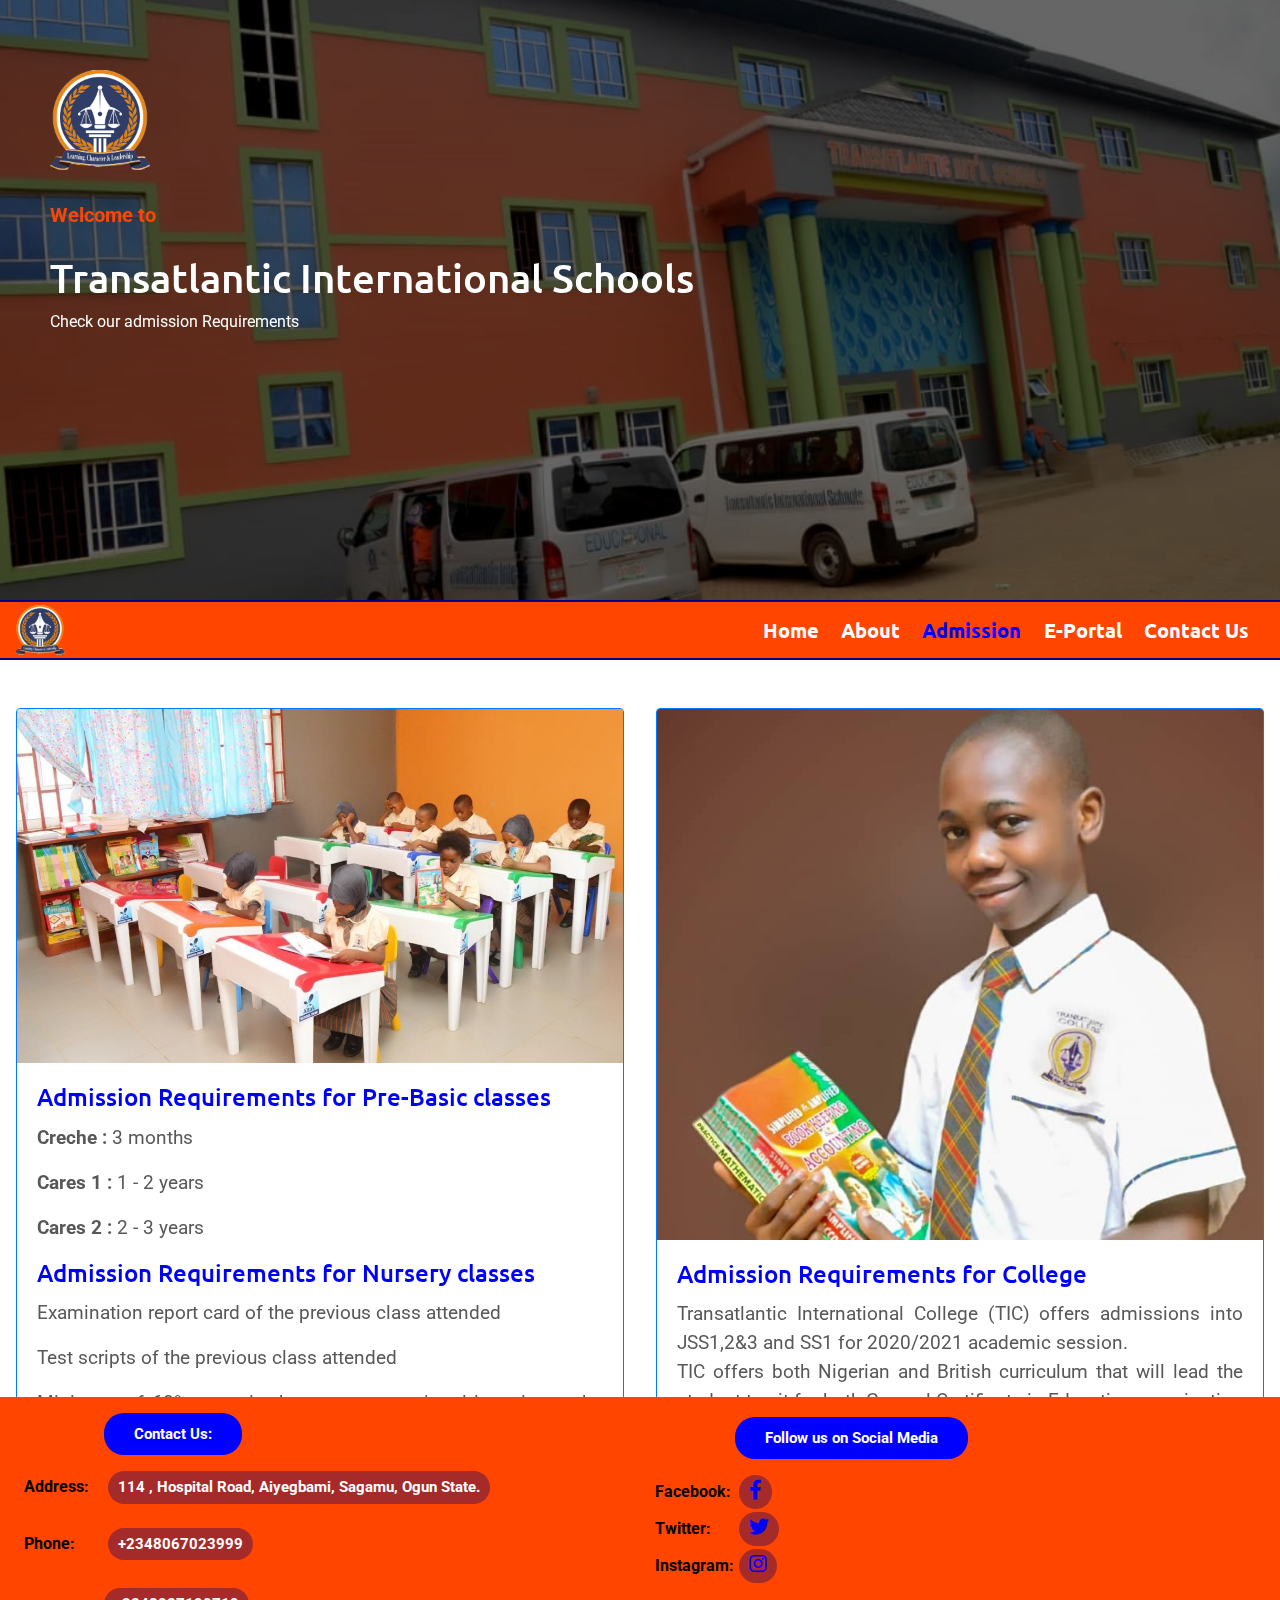
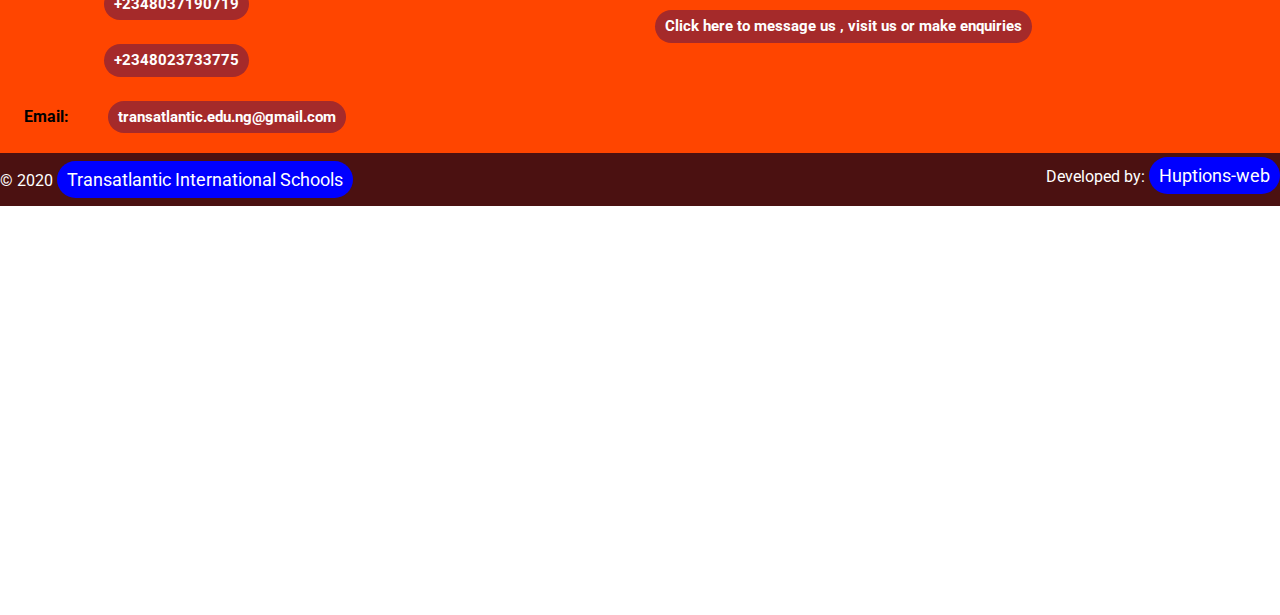
<file: admission.html>
<!DOCTYPE html>
<html lang="en">

<head>
  <meta charset="UTF-8">
  <meta name="viewport" content="width=device-width, initial-scale=1.0">
  <title>TIS</title>
  <!-------FONT AWESOME----------->
  <link rel="stylesheet" href="./css/all.css">
  <link rel="stylesheet" href="./webfonts/fa-brands-400.svg">
  <!-- <script src="https://kit.fontawesome.com/3b7f70a446.js" crossorigin="anonymous"></script> -->
  <!---------FAVICON---------->
  <link rel="shortcut icon" type="image/jpg" href="./images/School-Logo1.png">
  <!-- jQuery library -->
  <script src="https://ajax.googleapis.com/ajax/libs/jquery/3.5.1/jquery.min.js"></script>
  <!-- Latest compiled and minified CSS -->
  <link rel="stylesheet" href="https://maxcdn.bootstrapcdn.com/bootstrap/4.5.0/css/bootstrap.min.css">

  <!-- Popper JS -->
  <script src="https://cdnjs.cloudflare.com/ajax/libs/popper.js/1.16.0/umd/popper.min.js"></script>

  <!-- Latest compiled JavaScript -->
  <script src="https://maxcdn.bootstrapcdn.com/bootstrap/4.5.0/js/bootstrap.min.js"></script>
  <!--data-aos-sanimation-->
  <link rel="stylesheet" href="https://unpkg.com/aos@next/dist/aos.css" />
  <!--------Main css-------->
  <link rel="stylesheet" href="style.css">
  <!---------Hamburger Menu ---------->
  <link rel="stylesheet" href="./menu.css">
  <!---------google fonts--------->
  <style>
    @import url('https://fonts.googleapis.com/css2?family=Montserrat:wght@200&family=Roboto:wght@300&family=Ubuntu&display=swap');
  </style>
  <!-------Animate.css
<link rel="stylesheet" href="https://cdnjs.cloudflare.com/ajax/libs/animate.css/4.0.0/animate.min.css"/>  -->
</head>

<body>


  <!----------image slider------------>
  <div id="carouselExampleSlidesOnly" class="carousel slide" data-ride="carousel">
    <div class="carousel-inner">
      <div class="carousel-item active">
        <img class="d-block w-100" src="./images/schfront.jpg">
        <div class="carousel-overlay"></div>
      </div>
      <div class="carousel-item">
        <img class="d-block w-100" src="./images/class4.jpg">
        <div class="carousel-overlay"></div>
      </div>
      <div class="carousel-item">
        <img class="d-block w-100" src="./images/tis-children.jpg">
        <div class="carousel-overlay"></div>
      </div>
      <div class="carousel-item">
        <img class="d-block w-100" src="./images/football.jpg">
        <div class="carousel-overlay"></div>
      </div>
      <div class="carousel-item">
        <img class="d-block w-100" src="./images/swimming pool.jpg">
        <div class="carousel-overlay"></div>
      </div>
    </div>
  </div>



  <div>
    <div class="header-flex " data-aos="zoom-in" data-aos-easing="ease-in-sine" data-aos-duration="300">
      <div id="overlay-item-1">
        <img src="./images/School-Logo1.png" alt="">
      </div>

      <div id="overlay-item-2">
        <div id="head-span"><span>Welcome to</span></div>
        <br>

        <div>
          <h1>Transatlantic International Schools</h1>
        </div>
        <div><span>Check our admission Requirements</span></div>



      </div>
    </div>
  </div>


  <!--------Navigation-------------->
  <div class=" sticky-top" data-aos="zoom-in" data-aos-once="true" data-aos-easing="ease-in-sine"
    data-aos-anchor=".overlay" data-aos-duration="300">
    <nav id="nav-bar" class="navbar navbar-expand-lg orange-red">
      <a class="navbar-brand " href="./index.html"><img src="./images/School-Logo1.png" alt=""></a>
      <button class="navbar-toggler" type="button" data-toggle="collapse" data-target="#navbarNav"
        aria-controls="navbarNav" aria-expanded="false" aria-label="Toggle navigation">
        <span class="navbar-toggler-icon"></span>
      </button>
      <div class="collapse navbar-collapse" id="navbarNav">
        <ul class="navbar-nav ml-auto ">
          <li class="nav-item ">
            <a class="nav-link " href="./index.html">Home </a>
          </li>
          <li class="nav-item">
            <a class="nav-link" href="./about.html">About</a>
          </li>
          <li class="nav-item">
            <a class="nav-link active" href="./admission.html">Admission<span class="sr-only">(current)</span></a>
          </li>
          <li class="nav-item">
            <a class="nav-link" href="./academics.html">E-Portal</a>
          </li>
          <!--
          <li class="nav-item">
            <a class="nav-link " href="./gallery.html">Gallery</a>
          </li>
          <li class="nav-item">
            <a class="nav-link " href="./newsAndEvents.html">News &amp; Events</a>
          </li>
          <li class="nav-item">
            <a class="nav-link " href="./hostelAccomodation.html">Hostel Accomodation</a>
          </li> -->
          <li class="nav-item">
            <a class="nav-link" href="./contact-us.html">Contact Us</a>
          </li>
        </ul>
      </div>
    </nav>

    <div class="row d-md-block d-lg-none d-sm-block ">
      <div class="col-md-12 col-lg-12 col-sm-12  px-3 " id="highlight">

        <div class="menu" data-toggle="collapse" data-target="#collapsibleNavbar">
          <div class="menuBurger">
          </div>
        </div>

        <div class="row">
          <div class="col">
            <div class="collapse navbar-collapse position-absolute" id="collapsibleNavbar">
              <ul class="list-group respon-burger">
                <a href="./index.html">
                  <li class="list-group-item ">Home</li>
                </a>
                <a href="./about.html">
                  <li class="list-group-item ">About</li>
                </a>
                <a href="./admission.html" style="border-bottom: darkblue solid 3px;">
                  <li class="list-group-item active">Admission</li>
                </a>
                <a href="./academics.html">
                  <li class="list-group-item ">E-Portal</li>
                </a>
                <!--
                <a class="nav-link" href="./gallery.html"><li class="list-group-item ">Gallery </li></a>
                <a class="nav-link" href="./newsAndEvents.html"><li class="list-group-item ">News &amp; Events</li></a>
                <a class="nav-link" href="./hostelAccomodation.html"><li class="list-group-item ">Hostel Accomodation</li></a>
                  -->
                <a href="./contact-us.html">
                  <li class="list-group-item ">Contact Us</li>
                </a>
              </ul>
            </div>
          </div>
        </div>

      </div>
    </div>
  </div>

  </div>

  <div class="container-fluid mt-md-2 mt-lg-5">
    <div class="row">
      <div class="col-md-6 px-3">
      <!-- Card deck -->
      <div class="card-deck">
        <!-- Beginning of Card 1 -->
        <div class=" card mb-4 border border-primary" data-aos="slide-right" data-aos-easing="ease-in-sine"
        data-aos-duration="300">

          <!--Card image-->
          <div class="view overlay">
            <img class="card-img-top img-fluid" src="./images/class6.jpg" alt="Card image cap">
            <a href="#!">
              <div class="mask rgba-white-slight"></div>
            </a>
          </div>

          <!--Card content-->
          <div class="card-body">

            <!--Title-->
            <h4 style="color:blue" class="card-title">Admission Requirements for Pre-Basic classes</h4>
            <!--Text-->
            <p class="card-text"><strong>Creche : </strong> 3 months </p>
            <p class="card-text"><strong>Cares 1 : </strong>1 - 2 years </p>
            <p class="card-text"><strong>Cares 2 : </strong>2 - 3 years</p>
            
            <h4 style="color:blue" class="card-title">Admission Requirements for Nursery classes</h4>
            <p>Examination report card of the previous class attended </p>
            <p> Test scripts of the previous class attended</p>
            <p>Minimum of 60% score in the entrance test/ oral interview to be conducted by School management</p>
            
            <h4 style="color:blue" class="card-title">Admission Requirements Basic Classes</h4>
            <p>Examination report card of the previous class attended </p>
            <p> Test scripts of the previous class attended</p>
            <p>Minimum of 60% score in the entrance test/ oral interview to be conducted by School management</p>

            <!----modal for form-->
            <!-- Button trigger modal -->
            <button type="button" class="btn btn-primary" data-toggle="modal" data-target="#exampleModal">
              Apply Here
            </button>

            <!-- Modal -->
            <div class="modal fade " id="exampleModal" tabindex="-1" role="dialog" aria-labelledby="exampleModalLabel"
              aria-hidden="true">
              <div class="modal-dialog" role="document">
                <div class="modal-content">
                  <div class="modal-header">
                    <h5 class="modal-title" id="exampleModalLabel">Application Form</h5>
                    <br>

                    <button type="button" class="close" data-dismiss="modal" aria-label="Close">
                      <span aria-hidden="true">&times;</span>
                    </button>

                  </div>
                  <div class="modal-body">
                    <p id="modal-font-1"><strong>Please note !!!</strong></p>

                    <p id="modal-font-2"><strong>New Parent:</strong> <br> Please create a parent account first,
                      then, Create your ward"s account. </p>
                    <p id="modal-font-2"><strong>Existing parents:</strong> Please, login with your username and
                      password.
                    </p>
                    <p id="modal-font-1"><strong> Application form costs #2000.</strong></p>
                    <h6>Click continue to fill the application form</h6>


                  </div>
                  <div class="modal-footer">

                    <button type="button" class="btn btn-success" data-dismiss="modal">Back</button>
                    <a href="https://tis.crownbirth.com/core/auth/index.php" target="_blank">
                      <button type="button" class="btn btn-primary">continue</button>
                    </a>
                  </div>
                </div>
              </div>
            </div>

          </div>

        </div>
      </div>
      </div>

        <!-- End of Card 1 -->


      <div class="col-md-6 px-3">
        <div class="card-deck">

        </div>
      
        <!-- Beginning of card 2-->
        <div class="card mb-4 border border-primary" data-aos="slide-left" data-aos-easing="ease-in-sine"
        data-aos-duration="300">

          <!--Card image-->
          <div class="view overlay">
            <img class="card-img-top" src="./images/pic2.jpg"
              alt="Card image cap">
            <a href="#!">
              <div class="mask rgba-white-slight"></div>
            </a>
          </div>

          <!--Card content-->
          <div class="card-body">

            <!--Title-->
            <h4 style="color:blue" class="card-title">Admission Requirements for College</h4>
            <!--Text-->




            <p class="card-text">Transatlantic International College (TIC) offers admissions into JSS1,2&3 and SS1 for
              2020/2021 academic session. <br>

              TIC offers both Nigerian and British curriculum that will lead the student to sit for both General
              Certificate in Education examination and Cambridge IGSCE/TOELF/SAT examinations in a conducive learning
              environment. <br>

              The college admits both Day and Boarding students.
              Our hostel facilities are of high standard with adequate recreational facilities.

              Candidates must be at least 10 years of age before entrance Examination Dates:</p>
            <p>Examination report card of the previous class attended </p>
            <p>Minimum of 60% score in the entrance test/ oral interview to be conducted by School management</p>


            <!----modal for form-->
            <!-- Button trigger modal -->
            <button type="button" class="btn btn-primary" data-toggle="modal" data-target="#exampleModal1">
              Apply Here
            </button>

            <!-- Modal -->
            <div class="modal fade " id="exampleModal1" tabindex="-1" role="dialog" aria-labelledby="exampleModalLabel"
              aria-hidden="true">
              <div class="modal-dialog" role="document">
                <div class="modal-content">
                  <div class="modal-header">
                    <h5 class="modal-title" id="exampleModalLabel">Application Form</h5>
                    <br>

                    <button type="button" class="close" data-dismiss="modal" aria-label="Close">
                      <span aria-hidden="true">&times;</span>
                    </button>

                  </div>
                  <div class="modal-body">
                    <p id="modal-font-1"><strong>Please note !!!</strong></p>
                    There is a rebate
                    <p id="modal-font-2"><strong>New Parent:</strong> <br> Please create a parent account first,
                      then, Create your ward"s account. </p>
                    <p id="modal-font-2"><strong>Existing parents:</strong> Please, login with your username and
                      password.
                    </p>
                    <p id="modal-font-1"><strong> Application form costs #5000.</strong></p>
                    <h6>Click continue to fill the application form</h6>


                  </div>
                  <div class="modal-footer">

                    <button type="button" class="btn btn-success" data-dismiss="modal">Back</button>
                    <a href="https://tis.crownbirth.com/core/auth/index.php" target="_blank">
                      <button type="button" class="btn btn-primary">continue</button>
                    </a>
                  </div>
                </div>
              </div>
            </div>

          </div>

        </div>
      </div>
      
      
      <!-- End of Card 3 -->
    </div>
  </div>

  <!---card deck-->

  

  <!-- Footer -->
  <footer class="page-footer font-small orange-red" data-aos="slide-down" data-aos-easing="ease-in-sine"
    data-aos-duration="300">

    <!-- Footer Elements -->
    <div class="container-fluid px-4 py-3">

      <!-- Grid row-->
      <div class="row">

        <!-- Grid column -->
        <!--Left Footer-->
        <div class="col-md-6 left-footer">

          <button id="footer-button" class="phone-button1">
            Contact Us:</button>
          <p></p>
          <label class="flabel" for="address"><strong>Address:</strong></label>
          <button class="phone-button mb-4">114 , Hospital Road, Aiyegbami, Sagamu, Ogun State.</button>
          <br>
          <label class="flabel" for="Phone"><strong>Phone:</strong></label>
          <a href="tel:+2348067023999"><button class="phone-button">+2348067023999</button></a>
          <br>
          <br>
          <div class="footer-tel"><a href="tel:+2348037190719"><button class="phone-button">+2348037190719</button></a>
          </div>
          <br>
          <div class="footer-tel"><a href="tel:+2348023733775"><button class="phone-button">+2348023733775</button></a>
          </div>

          <br>
          <label class="flabel" for="email"><strong>Email:</strong></label>
          <button class="phone-button">transatlantic.edu.ng@gmail.com</button>



        </div>
        <!-- Right Footer-->
        <div class="col-md-6 py-1 right-footer">
          <div class="row">
            <div class="col-sm-12">
              <button id="footer-button" class="phone-button1">
                Follow us on Social Media</button>
            </div>

            <div class="col-sm-12 mb-1">
              <p></p>
              <!-- Facebook -->
              <label class="flabel" for="Phone"><strong>Facebook: </strong> </label>
              <a href="https://www.facebook.com/transatlantic.tissagamu.5" target="_blank" class="fb-ic"><button
                  class="phone-button"><i class="fab fa-facebook-f fa-sm white-text   fa-2x"> </i></button></a>
              </a>
              <br>
              <!-- Twitter -->
              <label class="flabel" for="Phone"><strong>Twitter: </strong> </label>
              <a href="https://twitter.com/TISSagamu?fbclid=IwAR2NcwVfiti1mdEPLuRrrgazNA62UHzjVBWa6Z8izoxHnrkAF1EKNpi2HZA"
                target="_blank" class="tw-ic">
                <button class="phone-button"><i class="fab fa-twitter fa-sm white-text   fa-2x"> </i></button>

              </a>
              <br>
              <!--Instagram-->
              <label class="flabel" for="Phone"><strong>Instagram: </strong> </label>
              <a href="https://www.instagram.com/tis_sagamu/" target="_blank" class="ins-ic">
                <button class="phone-button"> <i class="fab fa-instagram fa-sm white-text  fa-2x"> </i></button>
              </a>
              <br>
              <br>
              <div>
                <a href="./contact-us.html"><button class="phone-button"> Click here to message us , visit us or make
                    enquiries</button></a>

              </div>
            </div>
          </div>

        </div>
        <!-- Grid column -->

      </div>
      <!-- Grid row-->

    </div>
    <!-- Footer Elements -->
    <div class="footer-div">
      <!-- Copyright -->
      <div class="footer-copyright text-center py-2">© 2020
        <button class="phone-button1"><a href="http://transatlantic-hall.com"> Transatlantic International
            Schools</a></button>

      </div>
      <!-- Copyright -->

      <!-- developer info -->
      <div class="footer-copyright text-center py-1"> Developed by:
        <button class="phone-button1"><a href="tel:+2348161314411"> Huptions-web</a></button>

      </div>
    </div>
    <!-- Cdeveloper info -->

  </footer>
  <!-- Footer -->

  <!---Hamburger menu-->
  <script src="./menu.js"></script>
  <!--DATA-AOS-ANIMATION-->
  <script src="https://unpkg.com/aos@next/dist/aos.js"></script>
  <script>
    AOS.init();
  </script>
  <script src="./menu.js"></script>

</body>

</html>
</file>
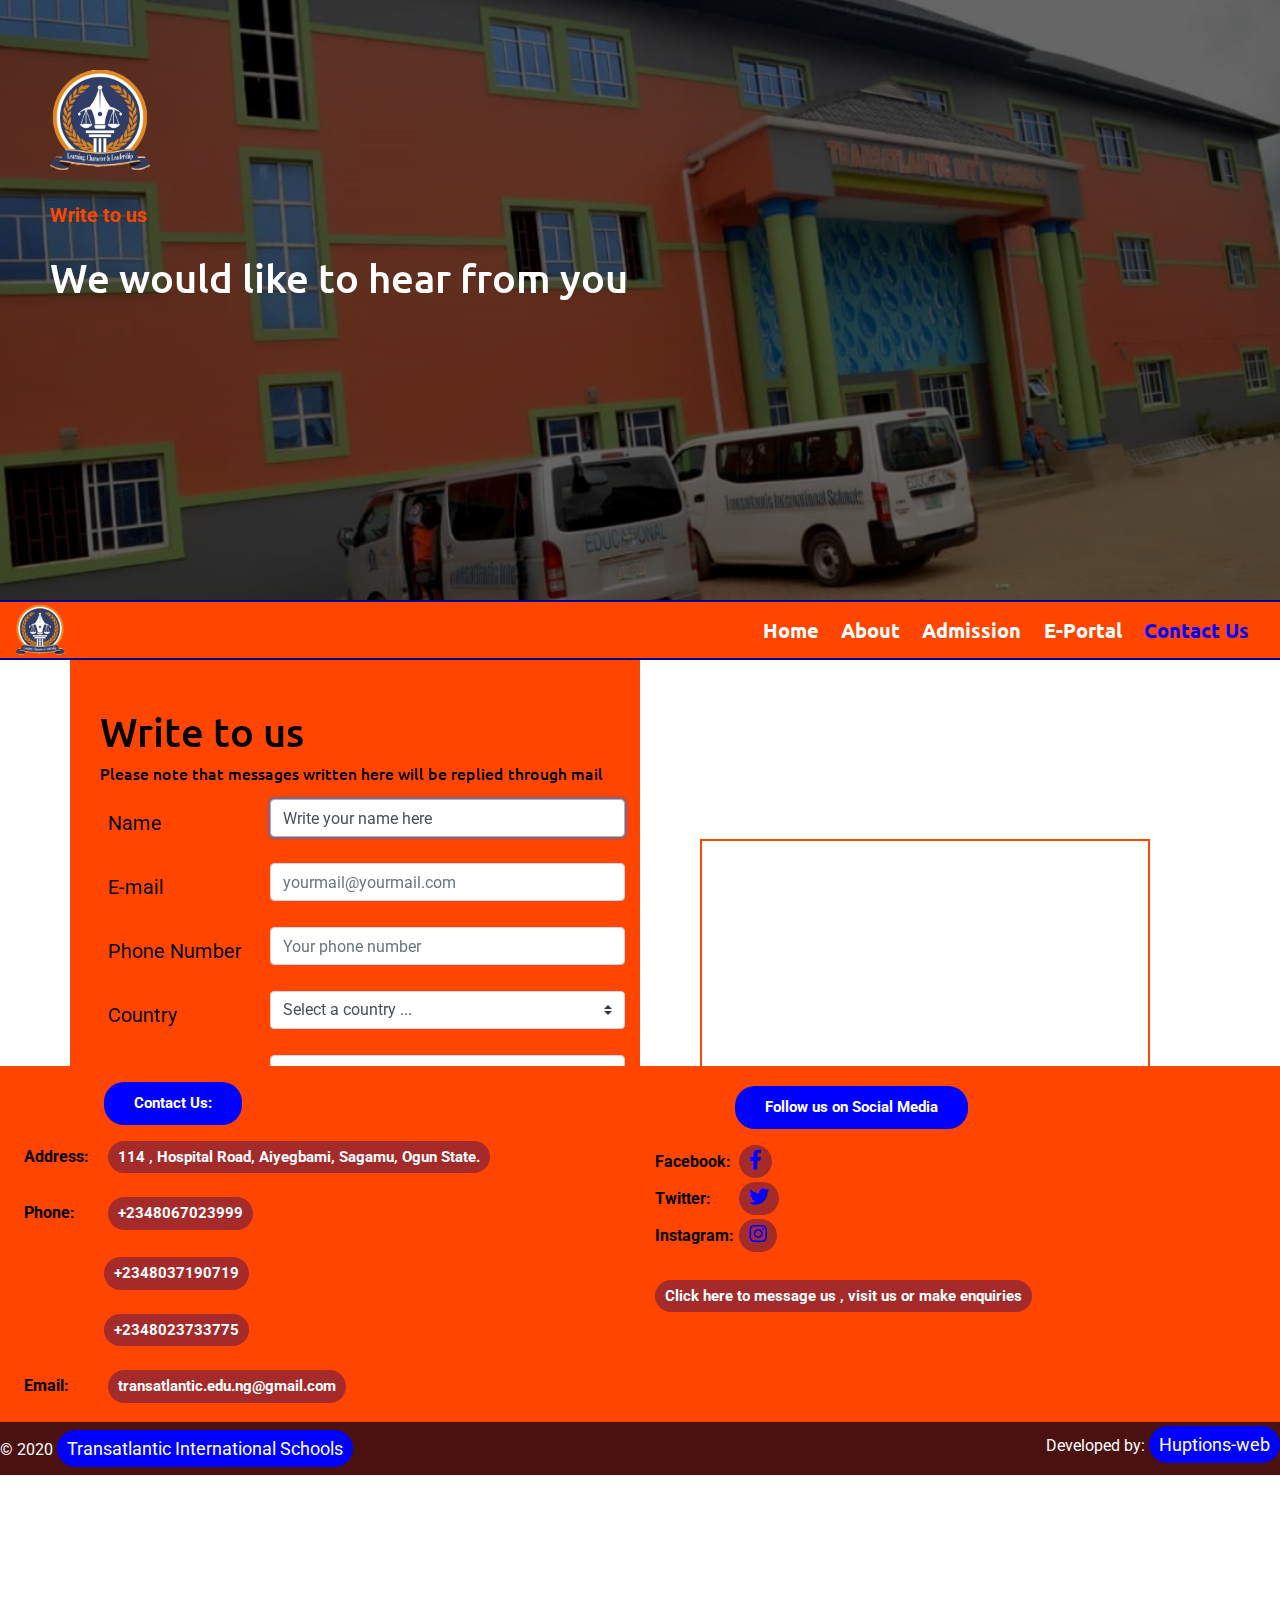
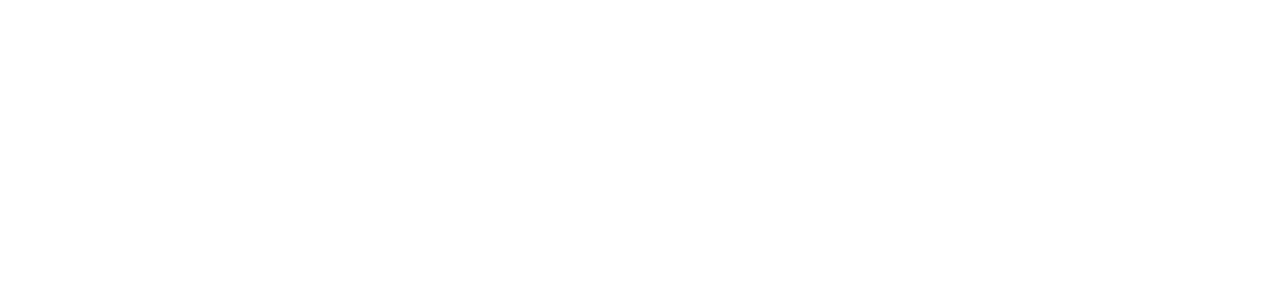
<file: contact-us.html>
<!DOCTYPE html>
<html lang="en">

<head>
    <meta charset="UTF-8">
    <meta name="viewport" content="width=device-width, initial-scale=1.0">
    <title>TIS</title>
    <!-------FONT AWESOME----------->
    <link rel="stylesheet" href="./css/all.css">
    <link rel="stylesheet" href="./webfonts/fa-brands-400.svg">
    <!-- <script src="https://kit.fontawesome.com/3b7f70a446.js" crossorigin="anonymous"></script> -->
    <!---------FAVICON---------->
    <link rel="shortcut icon" type="image/jpg" href="./images/School-Logo1.png">
    <!-- jQuery library -->
    <script src="https://ajax.googleapis.com/ajax/libs/jquery/3.5.1/jquery.min.js"></script>
    <!-- Latest compiled and minified CSS -->
    <link rel="stylesheet" href="https://maxcdn.bootstrapcdn.com/bootstrap/4.5.0/css/bootstrap.min.css">

    <!-- Popper JS -->
    <script src="https://cdnjs.cloudflare.com/ajax/libs/popper.js/1.16.0/umd/popper.min.js"></script>
    <!--data-aos-sanimation-->
    <link rel="stylesheet" href="https://unpkg.com/aos@next/dist/aos.css" />
    <!-- Latest compiled JavaScript -->
    <script src="https://maxcdn.bootstrapcdn.com/bootstrap/4.5.0/js/bootstrap.min.js"></script>
    <!--------Main css-------->
    <link rel="stylesheet" href="style.css">
    <!---------Hamburger Menu ---------->
    <link rel="stylesheet" href="./menu.css">
    <!---------google fonts--------->
    <style>
        @import url('https://fonts.googleapis.com/css2?family=Montserrat:wght@200&family=Roboto:wght@300&family=Ubuntu&display=swap');
    </style>
    <!-------Animate.css
<link rel="stylesheet" href="https://cdnjs.cloudflare.com/ajax/libs/animate.css/4.0.0/animate.min.css"/>  -->
</head>

<body>


    <!----------image slider------------>
    <div id="carouselExampleSlidesOnly" class="carousel slide" data-ride="carousel">
        <div class="carousel-inner">
            <div class="carousel-item active">
              <img class="d-block w-100" src="./images/schfront.jpg">
              <div class="carousel-overlay"></div>
            </div>
            <div class="carousel-item">
              <img class="d-block w-100" src="./images/class4.jpg">
              <div class="carousel-overlay"></div>
            </div>
            <div class="carousel-item">
              <img class="d-block w-100" src="./images/tis-children.jpg">
              <div class="carousel-overlay"></div>
            </div>
            <div class="carousel-item">
              <img class="d-block w-100" src="./images/football.jpg">
              <div class="carousel-overlay"></div>
            </div>
            <div class="carousel-item">
              <img class="d-block w-100" src="./images/swimming pool.jpg">
              <div class="carousel-overlay"></div>
            </div>
          </div>
    </div>




    <div>
        <div class="header-flex " data-aos="zoom-in" data-aos-easing="ease-in-sine" data-aos-duration="300">
            <div id="overlay-item-1">
                <img src="./images/School-Logo1.png" alt="">
            </div>

            <div id="overlay-item-2">
                <div id="head-span"><span>Write to us</span></div>
                <br>

                <div> <h1>We would like to hear from you</h1>
                    
                </div>
                <!--<div><span>TIS is committed to excellence in academic pursuits and leadership skills.</span></div>
-->


            </div>
        </div>
    </div>


    <!--------Navigation-------------->
    <div class=" sticky-top" data-aos="zoom-in" data-aos-once="true" data-aos-easing="ease-in-sine"
        data-aos-anchor=".overlay" data-aos-duration="300">
        <nav id="nav-bar" class="navbar navbar-expand-lg orange-red">
            <a class="navbar-brand " href="./index.html"><img src="./images/School-Logo1.png" alt=""></a>
            <button class="navbar-toggler" type="button" data-toggle="collapse" data-target="#navbarNav"
                aria-controls="navbarNav" aria-expanded="false" aria-label="Toggle navigation">
                <span class="navbar-toggler-icon"></span>
            </button>
            <div class="collapse navbar-collapse" id="navbarNav">
                <ul class="navbar-nav ml-auto ">
                    <li class="nav-item ">
                        <a class="nav-link " href="./index.html">Home </a>
                    </li>
                    <li class="nav-item">
                        <a class="nav-link" href="./about.html">About</a>
                    </li>
                    <li class="nav-item">
                        <a class="nav-link" href="./admission.html">Admission</a>
                    </li>
                    <li class="nav-item">
                        <a class="nav-link" href="./academics.html">E-Portal</a>
                    </li>
                    <!--
                    <li class="nav-item">
                        <a class="nav-link " href="./gallery.html">Gallery</a>
                    </li>
                    <li class="nav-item">
                        <a class="nav-link " href="./newsAndEvents.html">News &amp; Events</a>
                    </li>
                    <li class="nav-item">
                        <a class="nav-link " href="./hostelAccomodation.html">Hostel Accomodation</a>
                    </li> -->
                    <li class="nav-item">
                        <a class="nav-link active" href="./contact-us.html">Contact Us <span
                                class="sr-only">(current)</span></a>
                    </li>
                </ul>
            </div>
        </nav>

        <div class="row d-md-block d-lg-none d-sm-block ">
            <div class="col-md-12 col-lg-12 col-sm-12  px-3 " id="highlight">

                <div class="menu" data-toggle="collapse" data-target="#collapsibleNavbar">
                    <div class="menuBurger">
                    </div>
                </div>

                <div class="row">
                    <div class="col">
                        <div class="collapse navbar-collapse position-absolute" id="collapsibleNavbar">
                            <ul class="list-group respon-burger">
                                <a href="./index.html">
                                    <li class="list-group-item ">Home</li>
                                </a>
                                <a href="./about.html">
                                    <li class="list-group-item ">About</li>
                                </a>
                                <a href="./admission.html">
                                    <li class="list-group-item ">Admission</li>
                                </a>
                                <a href="./academics.html">
                                    <li class="list-group-item ">E-Portal</li>
                                </a>
                                <!--
                                <a href="./gallery.html">
                                    <li class="list-group-item ">Gallery </li>
                                </a>
                                <a href="./newsAndEvents.html">
                                    <li class="list-group-item ">News &amp; Events</li>
                                </a>
                                <a href="./hostelAccomodation.html">
                                    <li class="list-group-item ">Hostel Accomodation</li>
                                </a> -->
                                <a href="./contact-us.html" style="border-bottom: darkblue solid 3px;">
                                    <li class="list-group-item active">Contact Us</li>
                                </a>
                            </ul>
                        </div>
                    </div>
                </div>

            </div>
        </div>
    </div>

    </div>

    <body>
        <div class="container ">
            <div class="row">
                <div class="col-md-6 orange-red  ">
                    <div class="container-fluid">
                        <div class="row">
                            <div class="col-md-12 py-5" data-aos="zoom-in-up" data-aos-easing="ease-in-sine"
                            data-aos-duration="2000">
                                <fieldset>
                                    <legend class="mx-auto">
                                        <h1 > Write to us</h1>
                                        <h6>Please note that messages written here will be replied through mail</h6>

                                    </legend>
                                    <form class="needs-validation ml-2" action="https://formspree.io/xpzynobr"
                                        method="POST" terget="_blank" novalidate>

                                        <div class="form-group row  mb-3">
                                            <label class="col-md-4 col-form-label col-form-label-lg"
                                                for="name">Name</label>
                                            <input type="text" class="form-control col-md-8" id="name"
                                                value="Write your name here" required autofocus>
                                            <div class="valid-feedback">
                                                Looks good!
                                            </div>
                                            <div class="invalid-feedback">
                                                Please write your name.
                                            </div>
                                        </div>
                                        <!--EMAIL-->
                                        <div class="form-group row  mb-3">
                                            <label class="col-md-4 col-form-label col-form-label-lg"
                                                for="email">E-mail</label>
                                            <input type="email" class="form-control col-md-8" id="email" name="replyto"
                                                placeholder="yourmail@yourmail.com" required autofocus>
                                            <div class="valid-feedback">
                                                ok
                                            </div>
                                            <div class="invalid-feedback">
                                                Please write your e-mail
                                            </div>
                                        </div>

                                        <div class="form-group row  mb-3">
                                            <label class="col-md-4 col-form-label col-form-label-lg" for="phone">Phone
                                                Number</label>
                                            <input type="tel" class="form-control col-md-8" id="phone" name="phone"
                                                placeholder="Your phone number" required autofocus>
                                            <div class="valid-feedback">
                                                ok
                                            </div>
                                            <div class="invalid-feedback">
                                                Please write your Phone number
                                            </div>
                                        </div>



                                        <!--select country -->
                                        <div class="form-group row  mb-3">
                                            <label class="col-md-4 col-form-label col-form-label-lg"
                                                for="country">Country</label>
                                            <select class="custom-select col-md-8 " name="country" id="country" required
                                                data-flag="true">
                                                <option value="" label="Select a country ... ">Select a country ...
                                                </option>
                                                <optgroup id="country-optgroup-Africa" label="Africa">
                                                    <option value="DZ" label="Algeria">Algeria</option>
                                                    <option value="AO" label="Angola">Angola</option>
                                                    <option value="BJ" label="Benin">Benin</option>
                                                    <option value="BW" label="Botswana">Botswana</option>
                                                    <option value="BF" label="Burkina Faso">Burkina Faso</option>
                                                    <option value="BI" label="Burundi">Burundi</option>
                                                    <option value="CM" label="Cameroon">Cameroon</option>
                                                    <option value="CV" label="Cape Verde">Cape Verde</option>
                                                    <option value="CF" label="Central African Republic">Central African
                                                        Republic
                                                    </option>
                                                    <option value="TD" label="Chad">Chad</option>
                                                    <option value="KM" label="Comoros">Comoros</option>
                                                    <option value="CG" label="Congo - Brazzaville">Congo - Brazzaville
                                                    </option>
                                                    <option value="CD" label="Congo - Kinshasa">Congo - Kinshasa
                                                    </option>
                                                    <option value="CI" label="Côte d’Ivoire">Côte d’Ivoire</option>
                                                    <option value="DJ" label="Djibouti">Djibouti</option>
                                                    <option value="EG" label="Egypt">Egypt</option>
                                                    <option value="GQ" label="Equatorial Guinea">Equatorial Guinea
                                                    </option>
                                                    <option value="ER" label="Eritrea">Eritrea</option>
                                                    <option value="ET" label="Ethiopia">Ethiopia</option>
                                                    <option value="GA" label="Gabon">Gabon</option>
                                                    <option value="GM" label="Gambia">Gambia</option>
                                                    <option value="GH" label="Ghana">Ghana</option>
                                                    <option value="GN" label="Guinea">Guinea</option>
                                                    <option value="GW" label="Guinea-Bissau">Guinea-Bissau</option>
                                                    <option value="KE" label="Kenya">Kenya</option>
                                                    <option value="LS" label="Lesotho">Lesotho</option>
                                                    <option value="LR" label="Liberia">Liberia</option>
                                                    <option value="LY" label="Libya">Libya</option>
                                                    <option value="MG" label="Madagascar">Madagascar</option>
                                                    <option value="MW" label="Malawi">Malawi</option>
                                                    <option value="ML" label="Mali">Mali</option>
                                                    <option value="MR" label="Mauritania">Mauritania</option>
                                                    <option value="MU" label="Mauritius">Mauritius</option>
                                                    <option value="YT" label="Mayotte">Mayotte</option>
                                                    <option value="MA" label="Morocco">Morocco</option>
                                                    <option value="MZ" label="Mozambique">Mozambique</option>
                                                    <option value="NA" label="Namibia">Namibia</option>
                                                    <option value="NE" label="Niger">Niger</option>
                                                    <option value="NG" label="Nigeria">Nigeria</option>
                                                    <option value="RW" label="Rwanda">Rwanda</option>
                                                    <option value="RE" label="Réunion">Réunion</option>
                                                    <option value="SH" label="Saint Helena">Saint Helena</option>
                                                    <option value="SN" label="Senegal">Senegal</option>
                                                    <option value="SC" label="Seychelles">Seychelles</option>
                                                    <option value="SL" label="Sierra Leone">Sierra Leone</option>
                                                    <option value="SO" label="Somalia">Somalia</option>
                                                    <option value="ZA" label="South Africa">South Africa</option>
                                                    <option value="SD" label="Sudan">Sudan</option>
                                                    <option value="SZ" label="Swaziland">Swaziland</option>
                                                    <option value="ST" label="São Tomé and Príncipe">São Tomé and
                                                        Príncipe
                                                    </option>
                                                    <option value="TZ" label="Tanzania">Tanzania</option>
                                                    <option value="TG" label="Togo">Togo</option>
                                                    <option value="TN" label="Tunisia">Tunisia</option>
                                                    <option value="UG" label="Uganda">Uganda</option>
                                                    <option value="EH" label="Western Sahara">Western Sahara</option>
                                                    <option value="ZM" label="Zambia">Zambia</option>
                                                    <option value="ZW" label="Zimbabwe">Zimbabwe</option>
                                                </optgroup>
                                                <optgroup id="country-optgroup-Americas" label="Americas">
                                                    <option value="AI" label="Anguilla">Anguilla</option>
                                                    <option value="AG" label="Antigua and Barbuda">Antigua and Barbuda
                                                    </option>
                                                    <option value="AR" label="Argentina">Argentina</option>
                                                    <option value="AW" label="Aruba">Aruba</option>
                                                    <option value="BS" label="Bahamas">Bahamas</option>
                                                    <option value="BB" label="Barbados">Barbados</option>
                                                    <option value="BZ" label="Belize">Belize</option>
                                                    <option value="BM" label="Bermuda">Bermuda</option>
                                                    <option value="BO" label="Bolivia">Bolivia</option>
                                                    <option value="BR" label="Brazil">Brazil</option>
                                                    <option value="VG" label="British Virgin Islands">British Virgin
                                                        Islands
                                                    </option>
                                                    <option value="CA" label="Canada">Canada</option>
                                                    <option value="KY" label="Cayman Islands">Cayman Islands</option>
                                                    <option value="CL" label="Chile">Chile</option>
                                                    <option value="CO" label="Colombia">Colombia</option>
                                                    <option value="CR" label="Costa Rica">Costa Rica</option>
                                                    <option value="CU" label="Cuba">Cuba</option>
                                                    <option value="DM" label="Dominica">Dominica</option>
                                                    <option value="DO" label="Dominican Republic">Dominican Republic
                                                    </option>
                                                    <option value="EC" label="Ecuador">Ecuador</option>
                                                    <option value="SV" label="El Salvador">El Salvador</option>
                                                    <option value="FK" label="Falkland Islands">Falkland Islands
                                                    </option>
                                                    <option value="GF" label="French Guiana">French Guiana</option>
                                                    <option value="GL" label="Greenland">Greenland</option>
                                                    <option value="GD" label="Grenada">Grenada</option>
                                                    <option value="GP" label="Guadeloupe">Guadeloupe</option>
                                                    <option value="GT" label="Guatemala">Guatemala</option>
                                                    <option value="GY" label="Guyana">Guyana</option>
                                                    <option value="HT" label="Haiti">Haiti</option>
                                                    <option value="HN" label="Honduras">Honduras</option>
                                                    <option value="JM" label="Jamaica">Jamaica</option>
                                                    <option value="MQ" label="Martinique">Martinique</option>
                                                    <option value="MX" label="Mexico">Mexico</option>
                                                    <option value="MS" label="Montserrat">Montserrat</option>
                                                    <option value="AN" label="Netherlands Antilles">Netherlands Antilles
                                                    </option>
                                                    <option value="NI" label="Nicaragua">Nicaragua</option>
                                                    <option value="PA" label="Panama">Panama</option>
                                                    <option value="PY" label="Paraguay">Paraguay</option>
                                                    <option value="PE" label="Peru">Peru</option>
                                                    <option value="PR" label="Puerto Rico">Puerto Rico</option>
                                                    <option value="BL" label="Saint Barthélemy">Saint Barthélemy
                                                    </option>
                                                    <option value="KN" label="Saint Kitts and Nevis">Saint Kitts and
                                                        Nevis
                                                    </option>
                                                    <option value="LC" label="Saint Lucia">Saint Lucia</option>
                                                    <option value="MF" label="Saint Martin">Saint Martin</option>
                                                    <option value="PM" label="Saint Pierre and Miquelon">Saint Pierre
                                                        and
                                                        Miquelon</option>
                                                    <option value="VC" label="Saint Vincent and the Grenadines">Saint
                                                        Vincent
                                                        and the Grenadines</option>
                                                    <option value="SR" label="Suriname">Suriname</option>
                                                    <option value="TT" label="Trinidad and Tobago">Trinidad and Tobago
                                                    </option>
                                                    <option value="TC" label="Turks and Caicos Islands">Turks and Caicos
                                                        Islands
                                                    </option>
                                                    <option value="VI" label="U.S. Virgin Islands">U.S. Virgin Islands
                                                    </option>
                                                    <option value="US" label="United States">United States</option>
                                                    <option value="UY" label="Uruguay">Uruguay</option>
                                                    <option value="VE" label="Venezuela">Venezuela</option>
                                                </optgroup>
                                                <optgroup id="country-optgroup-Asia" label="Asia">
                                                    <option value="AF" label="Afghanistan">Afghanistan</option>
                                                    <option value="AM" label="Armenia">Armenia</option>
                                                    <option value="AZ" label="Azerbaijan">Azerbaijan</option>
                                                    <option value="BH" label="Bahrain">Bahrain</option>
                                                    <option value="BD" label="Bangladesh">Bangladesh</option>
                                                    <option value="BT" label="Bhutan">Bhutan</option>
                                                    <option value="BN" label="Brunei">Brunei</option>
                                                    <option value="KH" label="Cambodia">Cambodia</option>
                                                    <option value="CN" label="China">China</option>
                                                    <option value="CY" label="Cyprus">Cyprus</option>
                                                    <option value="GE" label="Georgia">Georgia</option>
                                                    <option value="HK" label="Hong Kong SAR China">Hong Kong SAR China
                                                    </option>
                                                    <option value="IN" label="India">India</option>
                                                    <option value="ID" label="Indonesia">Indonesia</option>
                                                    <option value="IR" label="Iran">Iran</option>
                                                    <option value="IQ" label="Iraq">Iraq</option>
                                                    <option value="IL" label="Israel">Israel</option>
                                                    <option value="JP" label="Japan">Japan</option>
                                                    <option value="JO" label="Jordan">Jordan</option>
                                                    <option value="KZ" label="Kazakhstan">Kazakhstan</option>
                                                    <option value="KW" label="Kuwait">Kuwait</option>
                                                    <option value="KG" label="Kyrgyzstan">Kyrgyzstan</option>
                                                    <option value="LA" label="Laos">Laos</option>
                                                    <option value="LB" label="Lebanon">Lebanon</option>
                                                    <option value="MO" label="Macau SAR China">Macau SAR China</option>
                                                    <option value="MY" label="Malaysia">Malaysia</option>
                                                    <option value="MV" label="Maldives">Maldives</option>
                                                    <option value="MN" label="Mongolia">Mongolia</option>
                                                    <option value="MM" label="Myanmar [Burma]">Myanmar [Burma]</option>
                                                    <option value="NP" label="Nepal">Nepal</option>
                                                    <option value="NT" label="Neutral Zone">Neutral Zone</option>
                                                    <option value="KP" label="North Korea">North Korea</option>
                                                    <option value="OM" label="Oman">Oman</option>
                                                    <option value="PK" label="Pakistan">Pakistan</option>
                                                    <option value="PS" label="Palestinian Territories">Palestinian
                                                        Territories
                                                    </option>
                                                    <option value="YD" label="People's Democratic Republic of Yemen">
                                                        People's
                                                        Democratic Republic of Yemen</option>
                                                    <option value="PH" label="Philippines">Philippines</option>
                                                    <option value="QA" label="Qatar">Qatar</option>
                                                    <option value="SA" label="Saudi Arabia">Saudi Arabia</option>
                                                    <option value="SG" label="Singapore">Singapore</option>
                                                    <option value="KR" label="South Korea">South Korea</option>
                                                    <option value="LK" label="Sri Lanka">Sri Lanka</option>
                                                    <option value="SY" label="Syria">Syria</option>
                                                    <option value="TW" label="Taiwan">Taiwan</option>
                                                    <option value="TJ" label="Tajikistan">Tajikistan</option>
                                                    <option value="TH" label="Thailand">Thailand</option>
                                                    <option value="TL" label="Timor-Leste">Timor-Leste</option>
                                                    <option value="TR" label="Turkey">Turkey</option>
                                                    <option value="TM" label="Turkmenistan">Turkmenistan</option>
                                                    <option value="AE" label="United Arab Emirates">United Arab Emirates
                                                    </option>
                                                    <option value="UZ" label="Uzbekistan">Uzbekistan</option>
                                                    <option value="VN" label="Vietnam">Vietnam</option>
                                                    <option value="YE" label="Yemen">Yemen</option>
                                                </optgroup>
                                                <optgroup id="country-optgroup-Europe" label="Europe">
                                                    <option value="AL" label="Albania">Albania</option>
                                                    <option value="AD" label="Andorra">Andorra</option>
                                                    <option value="AT" label="Austria">Austria</option>
                                                    <option value="BY" label="Belarus">Belarus</option>
                                                    <option value="BE" label="Belgium">Belgium</option>
                                                    <option value="BA" label="Bosnia and Herzegovina">Bosnia and
                                                        Herzegovina
                                                    </option>
                                                    <option value="BG" label="Bulgaria">Bulgaria</option>
                                                    <option value="HR" label="Croatia">Croatia</option>
                                                    <option value="CY" label="Cyprus">Cyprus</option>
                                                    <option value="CZ" label="Czech Republic">Czech Republic</option>
                                                    <option value="DK" label="Denmark">Denmark</option>
                                                    <option value="DD" label="East Germany">East Germany</option>
                                                    <option value="EE" label="Estonia">Estonia</option>
                                                    <option value="FO" label="Faroe Islands">Faroe Islands</option>
                                                    <option value="FI" label="Finland">Finland</option>
                                                    <option value="FR" label="France">France</option>
                                                    <option value="DE" label="Germany">Germany</option>
                                                    <option value="GI" label="Gibraltar">Gibraltar</option>
                                                    <option value="GR" label="Greece">Greece</option>
                                                    <option value="GG" label="Guernsey">Guernsey</option>
                                                    <option value="HU" label="Hungary">Hungary</option>
                                                    <option value="IS" label="Iceland">Iceland</option>
                                                    <option value="IE" label="Ireland">Ireland</option>
                                                    <option value="IM" label="Isle of Man">Isle of Man</option>
                                                    <option value="IT" label="Italy">Italy</option>
                                                    <option value="JE" label="Jersey">Jersey</option>
                                                    <option value="LV" label="Latvia">Latvia</option>
                                                    <option value="LI" label="Liechtenstein">Liechtenstein</option>
                                                    <option value="LT" label="Lithuania">Lithuania</option>
                                                    <option value="LU" label="Luxembourg">Luxembourg</option>
                                                    <option value="MK" label="Macedonia">Macedonia</option>
                                                    <option value="MT" label="Malta">Malta</option>
                                                    <option value="FX" label="Metropolitan France">Metropolitan France
                                                    </option>
                                                    <option value="MD" label="Moldova">Moldova</option>
                                                    <option value="MC" label="Monaco">Monaco</option>
                                                    <option value="ME" label="Montenegro">Montenegro</option>
                                                    <option value="NL" label="Netherlands">Netherlands</option>
                                                    <option value="NO" label="Norway">Norway</option>
                                                    <option value="PL" label="Poland">Poland</option>
                                                    <option value="PT" label="Portugal">Portugal</option>
                                                    <option value="RO" label="Romania">Romania</option>
                                                    <option value="RU" label="Russia">Russia</option>
                                                    <option value="SM" label="San Marino">San Marino</option>
                                                    <option value="RS" label="Serbia">Serbia</option>
                                                    <option value="CS" label="Serbia and Montenegro">Serbia and
                                                        Montenegro
                                                    </option>
                                                    <option value="SK" label="Slovakia">Slovakia</option>
                                                    <option value="SI" label="Slovenia">Slovenia</option>
                                                    <option value="ES" label="Spain">Spain</option>
                                                    <option value="SJ" label="Svalbard and Jan Mayen">Svalbard and Jan
                                                        Mayen
                                                    </option>
                                                    <option value="SE" label="Sweden">Sweden</option>
                                                    <option value="CH" label="Switzerland">Switzerland</option>
                                                    <option value="UA" label="Ukraine">Ukraine</option>
                                                    <option value="SU" label="Union of Soviet Socialist Republics">Union
                                                        of
                                                        Soviet Socialist Republics</option>
                                                    <option value="GB" label="United Kingdom">United Kingdom</option>
                                                    <option value="VA" label="Vatican City">Vatican City</option>
                                                    <option value="AX" label="Åland Islands">Åland Islands</option>
                                                </optgroup>
                                                <optgroup id="country-optgroup-Oceania" label="Oceania">
                                                    <option value="AS" label="American Samoa">American Samoa</option>
                                                    <option value="AQ" label="Antarctica">Antarctica</option>
                                                    <option value="AU" label="Australia">Australia</option>
                                                    <option value="BV" label="Bouvet Island">Bouvet Island</option>
                                                    <option value="IO" label="British Indian Ocean Territory">British
                                                        Indian
                                                        Ocean Territory</option>
                                                    <option value="CX" label="Christmas Island">Christmas Island
                                                    </option>
                                                    <option value="CC" label="Cocos [Keeling] Islands">Cocos [Keeling]
                                                        Islands
                                                    </option>
                                                    <option value="CK" label="Cook Islands">Cook Islands</option>
                                                    <option value="FJ" label="Fiji">Fiji</option>
                                                    <option value="PF" label="French Polynesia">French Polynesia
                                                    </option>
                                                    <option value="TF" label="French Southern Territories">French
                                                        Southern
                                                        Territories</option>
                                                    <option value="GU" label="Guam">Guam</option>
                                                    <option value="HM" label="Heard Island and McDonald Islands">Heard
                                                        Island
                                                        and McDonald Islands</option>
                                                    <option value="KI" label="Kiribati">Kiribati</option>
                                                    <option value="MH" label="Marshall Islands">Marshall Islands
                                                    </option>
                                                    <option value="FM" label="Micronesia">Micronesia</option>
                                                    <option value="NR" label="Nauru">Nauru</option>
                                                    <option value="NC" label="New Caledonia">New Caledonia</option>
                                                    <option value="NZ" label="New Zealand">New Zealand</option>
                                                    <option value="NU" label="Niue">Niue</option>
                                                    <option value="NF" label="Norfolk Island">Norfolk Island</option>
                                                    <option value="MP" label="Northern Mariana Islands">Northern Mariana
                                                        Islands
                                                    </option>
                                                    <option value="PW" label="Palau">Palau</option>
                                                    <option value="PG" label="Papua New Guinea">Papua New Guinea
                                                    </option>
                                                    <option value="PN" label="Pitcairn Islands">Pitcairn Islands
                                                    </option>
                                                    <option value="WS" label="Samoa">Samoa</option>
                                                    <option value="SB" label="Solomon Islands">Solomon Islands</option>
                                                    <option value="GS"
                                                        label="South Georgia and the South Sandwich Islands">
                                                        South Georgia and the South Sandwich Islands</option>
                                                    <option value="TK" label="Tokelau">Tokelau</option>
                                                    <option value="TO" label="Tonga">Tonga</option>
                                                    <option value="TV" label="Tuvalu">Tuvalu</option>
                                                    <option value="UM" label="U.S. Minor Outlying Islands">U.S. Minor
                                                        Outlying
                                                        Islands</option>
                                                    <option value="VU" label="Vanuatu">Vanuatu</option>
                                                    <option value="WF" label="Wallis and Futuna">Wallis and Futuna
                                                    </option>
                                                </optgroup>
                                            </select>
                                            <div class="invalid-feedback">
                                                Please select a country.
                                            </div>
                                        </div>


                                        <!--write your state-->
                                        <div class="form-group row  mb-3">
                                            <label class="col-md-4 col-form-label col-form-label-lg"
                                                for="state">State</label>
                                            <input type="text" class="form-control col-md-8" id="state"
                                                placeholder="Write your state here" required>
                                            <div class="invalid-feedback">
                                                Please write your state.
                                            </div>
                                        </div>

                                        <!--message-->
                                        <div class="form-group row  mb-3">
                                            <label class="col-md-4 col-form-label col-form-label-lg"
                                                for="message">Message</label>
                                            <textarea class="form-control col-md-8" name="message" id="message"
                                                cols="30" rows="10" placeholder="Your message here" required></textarea>

                                            <div class="invalid-feedback">
                                                Please write your message.
                                            </div>
                                        </div>


                                        <button class="btn btn-primary" style="margin-left: 350px;"
                                            type="submit">Submit</button>
                                    </form>
                                </fieldset>
                            </div>
                        </div>
                    </div>
                </div>



                <div class="col-md-6 map-div text-center align-self-center py-2" data-aos="slide-left" data-aos-easing="ease-in-sine"
                data-aos-duration="2000">

                    <iframe
                        src="https://www.google.com/maps/embed?pb=!1m14!1m8!1m3!1d1980.7058159551113!2d3.65058437677002!3d6.84115428707005!3m2!1i1024!2i768!4f13.1!3m3!1m2!1s0x0%3A0x2b837d88abc567d5!2sTransatlantic%20International%20Schools!5e0!3m2!1sen!2sng!4v1598108362834!5m2!1sen!2sng"
                        width="450" height="450" frameborder="0" style="border:orangered 2px solid;" allowfullscreen=""
                        aria-hidden="false" tabindex="0"></iframe>
                </div>

            </div>
        </div>



        <!-- Footer -->
        <footer class="page-footer font-small orange-red" data-aos="slide-down" data-aos-easing="ease-in-sine"
            data-aos-duration="300">

            <!-- Footer Elements -->
            <div class="container-fluid px-4 py-3">

                <!-- Grid row-->
                <div class="row">

                    <!-- Grid column -->
                    <!--Left Footer-->
                    <div class="col-md-6 left-footer">

                        <button id="footer-button" class="phone-button1">
                            Contact Us:</button>
                        <p></p>
                        <label class="flabel" for="address"><strong>Address:</strong></label>
                        <button class="phone-button mb-4">114 , Hospital Road, Aiyegbami, Sagamu, Ogun State.</button>
                        <br>
                        <label class="flabel" for="Phone"><strong>Phone:</strong></label>
                        <a href="tel:+2348067023999"><button class="phone-button">+2348067023999</button></a>
                        <br>
                        <br>
                        <div class="footer-tel"><a href="tel:+2348037190719"><button
                                    class="phone-button">+2348037190719</button></a>
                        </div>
                        <br>
                        <div class="footer-tel"><a href="tel:+2348023733775"><button
                                    class="phone-button">+2348023733775</button></a>
                        </div>

                        <br>
                        <label class="flabel" for="email"><strong>Email:</strong></label>
                        <button class="phone-button">transatlantic.edu.ng@gmail.com</button>



                    </div>
                    <!-- Right Footer-->
                    <div class="col-md-6 py-1 right-footer">
                        <div class="row">
                            <div class="col-sm-12">
                                <button id="footer-button" class="phone-button1">
                                    Follow us on Social Media</button>
                            </div>

                            <div class="col-sm-12 mb-1">
                                <p></p>
                                <!-- Facebook -->
                                <label class="flabel" for="Phone"><strong>Facebook: </strong> </label>
                                <a href="https://www.facebook.com/transatlantic.tissagamu.5" target="_blank"
                                    class="fb-ic"><button class="phone-button"><i
                                            class="fab fa-facebook-f fa-sm white-text   fa-2x"> </i></button></a>
                                </a>
                                <br>
                                <!-- Twitter -->
                                <label class="flabel" for="Phone"><strong>Twitter: </strong> </label>
                                <a href="https://twitter.com/TISSagamu?fbclid=IwAR2NcwVfiti1mdEPLuRrrgazNA62UHzjVBWa6Z8izoxHnrkAF1EKNpi2HZA"
                                    target="_blank" class="tw-ic">
                                    <button class="phone-button"><i class="fab fa-twitter fa-sm white-text   fa-2x">
                                        </i></button>

                                </a>
                                <br>
                                <!--Instagram-->
                                <label class="flabel" for="Phone"><strong>Instagram: </strong> </label>
                                <a href="https://www.instagram.com/tis_sagamu/" target="_blank" class="ins-ic">
                                    <button class="phone-button"> <i class="fab fa-instagram fa-sm white-text  fa-2x">
                                        </i></button>
                                </a>
                                <br>
                                <br>
                                <div>
                                    <a href="./contact-us.html"><button class="phone-button"> Click here to message us ,
                                            visit us or make
                                            enquiries</button></a>

                                </div>
                            </div>
                        </div>

                    </div>
                    <!-- Grid column -->

                </div>
                <!-- Grid row-->

            </div>
            <!-- Footer Elements -->
            <div class="footer-div">
                <!-- Copyright -->
                <div class="footer-copyright text-center py-2">© 2020
                    <button class="phone-button1"><a href="http://transatlantic-hall.com"> Transatlantic International
                            Schools</a></button>

                </div>
                <!-- Copyright -->

                <!-- developer info -->
                <div class="footer-copyright text-center py-1"> Developed by:
                    <button class="phone-button1"><a href="tel:+2348161314411"> Huptions-web</a></button>

                </div>
            </div>
            <!-- Cdeveloper info -->

        </footer>
        <!-- Footer -->

        <!---Hamburger menu-->
        <script src="./menu.js"></script>
        <!--DATA-AOS-ANIMATION-->
        <script src="https://unpkg.com/aos@next/dist/aos.js"></script>
        <script>
            AOS.init();
        </script>
        <script src="./menu.js"></script>








        <script>
            // JavaScript for disabling form submissions if there are invalid fields
            (function () {
                'use strict';
                window.addEventListener('load', function () {
                    // Fetch all the forms we want to apply custom Bootstrap validation styles to
                    var forms = document.getElementsByClassName('needs-validation');
                    // Loop over them and prevent submission
                    var validation = Array.prototype.filter.call(forms, function (form) {
                        form.addEventListener('submit', function (event) {
                            if (form.checkValidity() === false) {
                                event.preventDefault();
                                event.stopPropagation();
                            }
                            form.classList.add('was-validated');
                        }, false);
                    });
                }, false);
            })();
        </script>
        <!--End of JavaScript for disabling form submissions if there are invalid fields-->



    </body>

</html>
</file>
<file: style.css>
* , body 
, html , 
::before , 
::after {
  margin: 0;
  padding: 0;
}

h1 , h2 , h3,h4,h5,h6 {
  font-family: 'Ubuntu', sans-serif;
}
.head1{
  font-family: 'Ubuntu', sans-serif;
  font-weight: bolder;
  font-size: 1.5rem;
  color: blue;
}


p {
  font-family: 'Roboto', sans-serif;
  font-size: 1.2rem;
  text-align: justify;
  
  color: rgba(88, 88, 88, 0.9999);
}



  

  /* Make the image fully responsive */
  .carousel-item {
    position: relative !important;
    height: 600px;
    width: 100%;
    overflow: hidden;
  }
 
  .carousel-item img {
    width: 100%;
    height: 100%;
    object-fit: cover;
   
  }
  .carousel-overlay{
    position: absolute; position: absolute;
    top: 0px;
    left: 0px;
    width: 100%;
    height: 100%;
    background: rgba(0, 0, 0, 0.6);
    
  }
 

  /*-----demo for header flex------*/
  .header-flex{
    position: absolute;
    top: 20px;
    z-index: 10;
  }
  #overlay-item-1{
    position: relative;
    top: 50px;
    left: 50px;
    display: flex;
    width: 100px;
    height: 100px;
    color: white;
  }
  #overlay-item-1 img {
    height: 100px;
    width: 100px;
    
}
  #overlay-item-2{
    position: relative;
    top: 80px;
    left: 50px;
    display: flex;
    flex-direction: column;
    flex-wrap: wrap;
    color: white;
  }
  #head-span{
    font-size: 20px;
    font-weight: bolder;
    color: orangered ;
    
  }
  
  
  /* --To style the Header Navigation*/
 
  .nav-item > a {
    font-family: 'Ubuntu', sans-serif;
    font-size: 20px;
    font-weight: bolder;
    color: white;

  }

 .nav-item > a:hover {
    
    color: darkblue;
    
 }

.navbar {
  margin-bottom: 0px;
  padding: 20px 15px;
  height: 60px;
  background: white;
  border-top: darkblue 2px solid;
  border-bottom: darkblue 2px solid;
  
}
.navbar img{
  width: 50px;
  height: 50px;
}

.navbar ul{
  padding:0.3em;
}
.navbar ul li{
  margin-left:0.2em;
  margin-right: 0.2em;

}

.nav-brand {
  padding: 0px;
  margin: 0px;
}
.list-group-item {
  color: white;
  position: relative;
  display: block;
  padding: .75rem 1.25rem;
  margin-bottom: 0px !important;
  background: orangered;
  border: none !important;
  
}
.list-group-item.active {
  z-index: 2;
  color: darkblue;
  background-color: orangered;
  border-color: orangered;
}



.respon-burger{position: absolute;
  display: flex;
  text-align: center;
  width:200px;
  border-radius:7px;

}
.respon-burger li{
  font-weight: normal;
padding:5px;
border-bottom: .2px solid white !important;
cursor: pointer;

}
.respon-burger li:hover{
background: darkblue;
}

 a{
   text-decoration: none;
   color: darkblue;  
   font-weight: normal;
   font-size: 1.2em;
   
 }
 a.active{
   color: blue;
 }
 .sub-menu-list{
  text-align: center;
  width:100%;
}
.sub-menu-list li{
 
  border-bottom: .2px solid white !important;
  cursor: pointer;
  }
  .sub-menu-list li:hover{
    color: white;
    background: darkblue;
    }
  .hamburger{
    padding: 10px;
    color: darkblue !important;
    width: 80px;
    height: 60px;
    background: orangered;
    outline: transparent !important;
    border-radius: 30px;
    color:darkblue;
    

  }
  .hamburger:hover{
    background: radial-gradient(darkblue 50% , orangered 50%);
    transition: ease-in-out 2s;
  }
  aside{
    text-align: justify;
    
  }
 
  .scrollspy-example {
    
    }

    /* PORTAL SECTION*/
    .portal-background{
      background: url(./images/schfront.jpg);
      background-repeat: no-repeat;
      background-size: cover;
    }

    /* Modal section for Admission*/
    #modal-font-1{
      color: red;
    }
    #modal-font-2{
      color: darkblue;
    }
  .invalid-feedback{
    color: white;
  }
  #portal-button{
    padding: 5px 10px;
    border-radius: 20px;
    background: blue;
    color: white;
    font-weight: bold;
    outline: transparent;
  }
  #portal-button > a {
    font-size: 0.9em;
  }
   #footer-button{
     color: white;
     margin-left: 80px;
     padding: 10px 30px;
     border-radius: 20px;
   }
   .footer-div{
     display: flex;
     justify-content: space-between;
     background: rgb(75, 17, 17);
     color: white;
   }
   .footer-copyright{
    display: inline-block;
  }
   .flabel{
     width: 80px;
   }
   .footer-tel{
      margin-left: 80px;
   }
   .contact-button{
     margin-left: 69px;
   }
  
  
   .phone-button{
     color: white;
     padding: 5px 10px;
     background: brown;
     border-radius: 20px;
     font-size: 15px;
     font-weight: bolder;
     outline: none;
     border: none;
   }

   .phone-button1{
    padding: 5px 10px;
    background: blue;
    border-radius: 20px;
    font-size: 15px;
    font-weight: bolder;
    outline: none;
    border: none;
  }
  .phone-button:hover{
    color: brown;
    background: white;

  }
 

  .phone-button1 > a {
    color: white;
    text-decoration: none;
  }
   
  .footer-section{
    height: 80px;
    width: 100vw;
    border-bottom: white 20px solid;
    border-radius: 30px;
    background: orangered;
  }
  #footer-div{
    height: 50vh;
    
  }
  .left-footer{
    background: orangered
  
  }
  .right-footer{
    background: orangered;
    height: 100%;
  }
  .white{
    background: whitesmoke;
    margin: 0;
    padding:10px;
    border: slateblue 2px solid;
  }
  .orange-red{
    background: orangered;
    color: black;
  }
  .blue{
    background: #2176ff;
    color: black;
  }

  .fa {
    padding-right: 50px;
    font-size: 40px;
    
  }
 
  .fa:hover{
    transform: translateY(-10px);
  }
  .fab{
    font-size: 20px;
    color: blue;
  }
  .fas{
    padding-right: 50px;
    font-size: 40px;
    color: blue;
  }
  .fa-low-vision{
    font-size: 40px;
    color: crimsonS;
  }
  .fa-history{
    font-size: 40px;
    color: lawngreen;
  }
  .fa-graduation-cap{
    font-size: 40px;
    color: orange;
  }
  .fa-fingerprint{
    font-size: 40px;
    color: fuchsia;
  }
.fa-vuejs{
  padding-right: 50px;
  font-size: 40px;
  color: aqua ;

}
.fa-vuejs:hover{
  transform: translateY(-10px);
}




 @media only screen and (max-width: 991px) {
  #nav-bar{
     display: none;

  }
  .footer-div{
    flex-direction: column;
    margin-top: 20px;
    margin-bottom: 20px;
  }

 }
</file>
<file: menu.css>
.menu{
    background: white;
    border: tomato 2px solid;
    height: 50px;
    width: 50px;
    border-radius: 30px;
    outline: transparent;
    display: flex;
    justify-content: center;
    align-items: center;
    cursor: pointer;
    transition: all .5s ease-in-out;
    
}
.menu:hover{
    transition: all .1s ease-in-out;
    transform: translateY(-10px);
}
.menuBurger{
    height: 5px;
    width: 20px;
    background: tomato;
    border-radius: 5px;
    transition: all .5s ease-in-out;
}
.menuBurger::before ,
.menuBurger::after{
    content: "";
    position: absolute;
    height: 5px;
    width: 20px;
    background: tomato;
    border-radius: 5px;
    transition: all .5s ease-in-out;
}
 .menuBurger::before{
     transform: translateY(-10px);
 }

 .menuBurger::after{
    transform: translateY(10px);
}


/* ANIMATE BUTTON*/
.menu.open .menuBurger {
    transform: translateX(-50px);
    background: transparent;
    box-shadow: none;
}
.menu.open .menuBurger::before{
    transform: rotate(45deg) translate(35px , -35px);

}

.menu.open .menuBurger::after{
    transform: rotate(-45deg) translate(35px , 35px);

}
</file>
